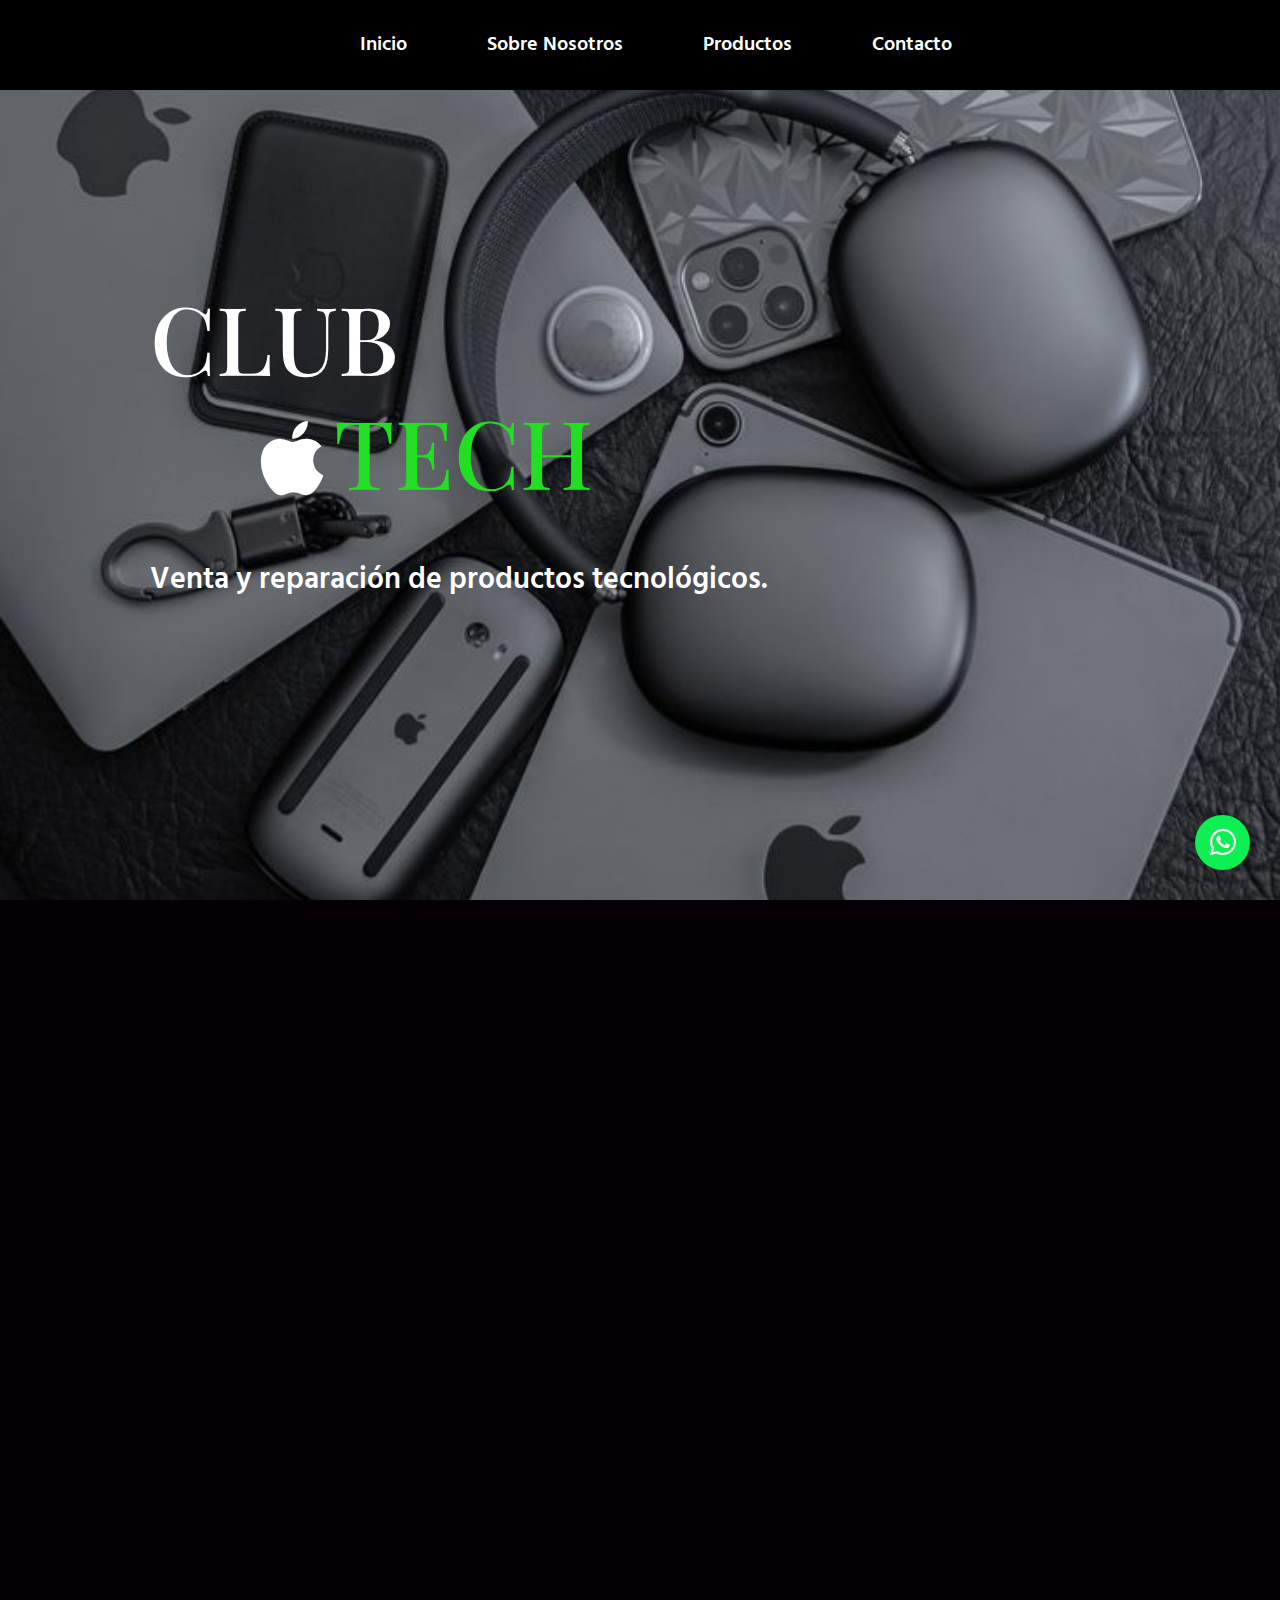
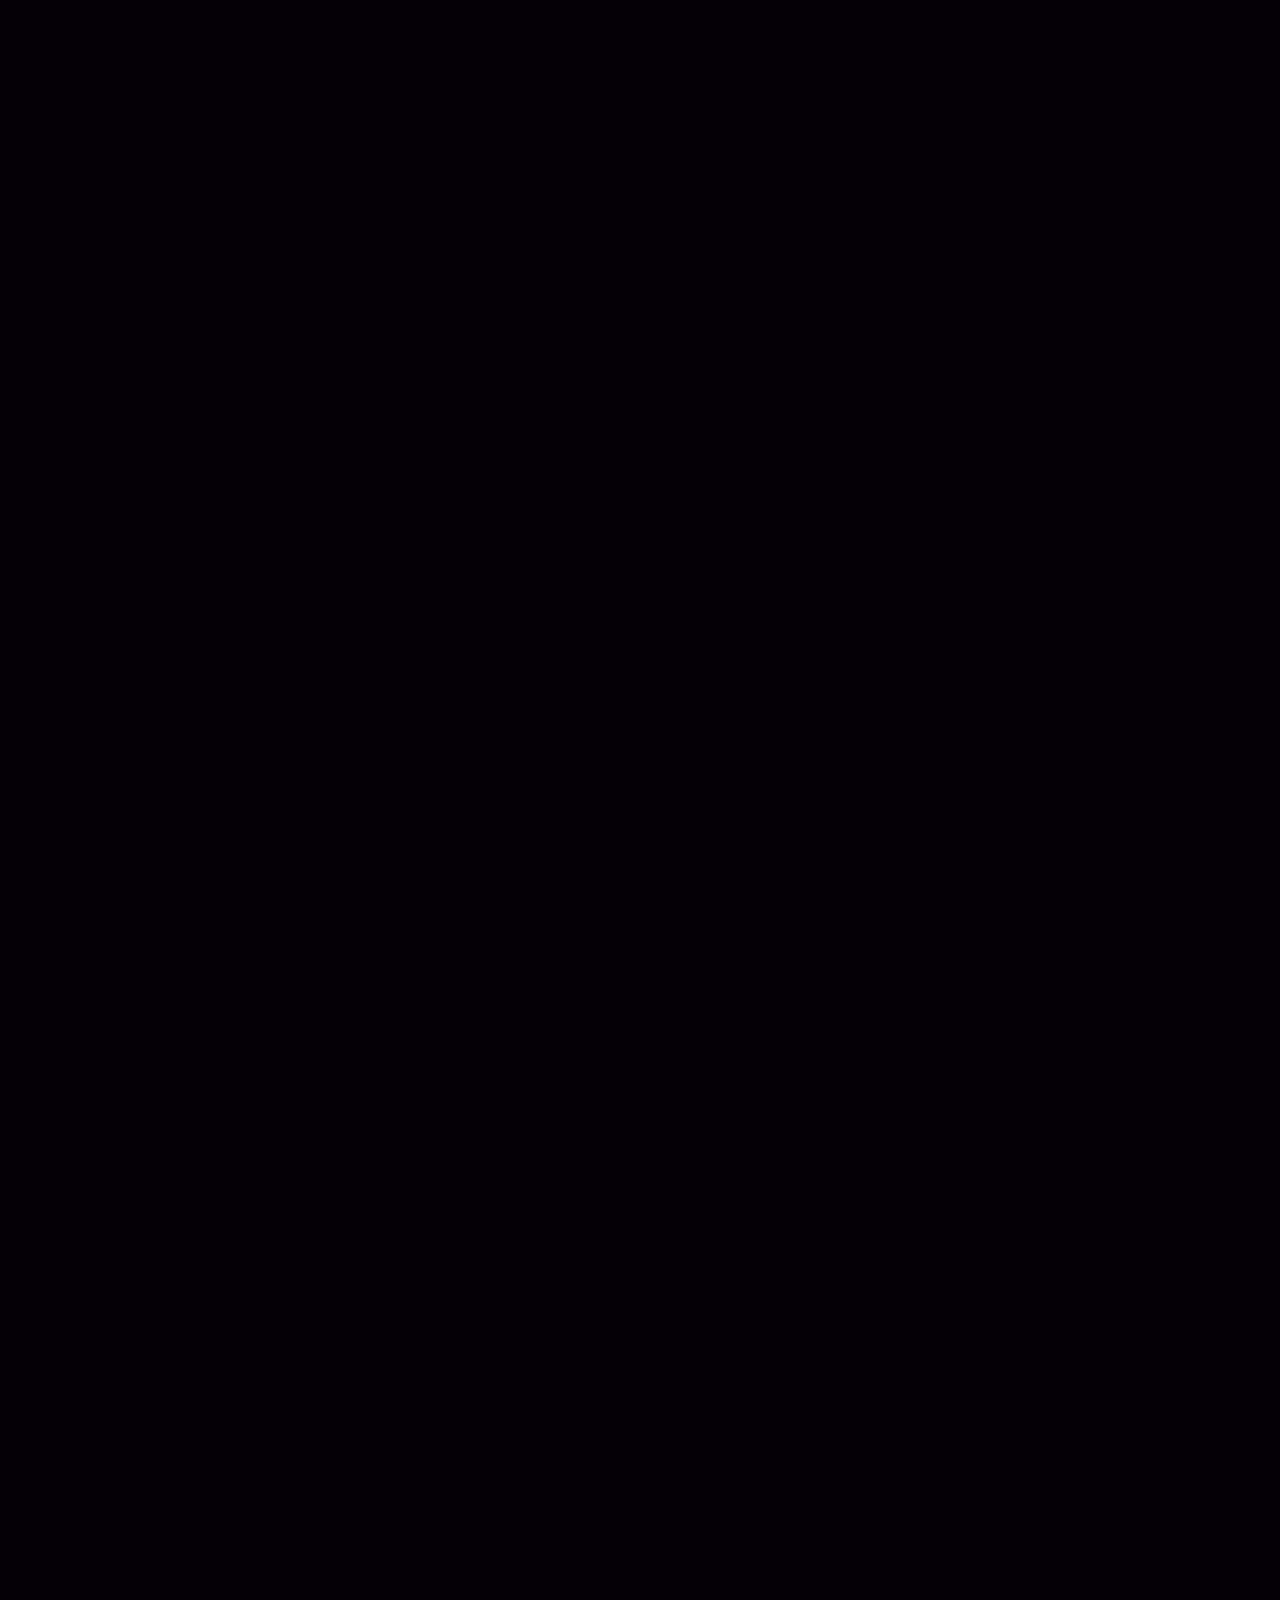
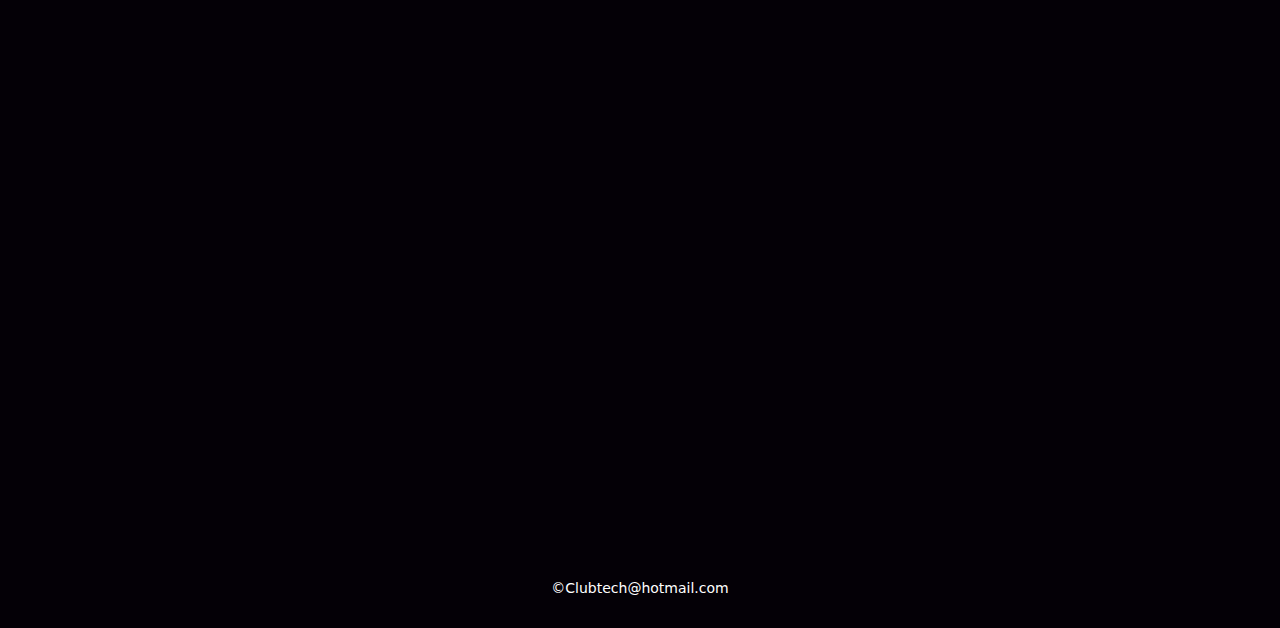
<file: index.html>
<!DOCTYPE html>
<html lang="en">
<head>
    <meta charset="UTF-8">
    <meta name="viewport" content="width=device-width, initial-scale=1.0">
    <title>Club Tech | Celulares | Computadoras</title>
    <link rel="stylesheet" href="css/index.css">
    <link rel="stylesheet" href="	https://cdn.jsdelivr.net/npm/bootstrap@5.3.3/dist/css/bootstrap.min.css">
    <link rel="stylesheet icon" href="image/logo.ico">
    <link rel="stylesheet" href="https://cdnjs.cloudflare.com/ajax/libs/font-awesome/6.5.2/css/all.min.css">
    <link href="https://unpkg.com/aos@2.3.1/dist/aos.css" rel="stylesheet">
</head>
<body>

    <!-- BOTON DE WP -->

    <a class="conteinerBoton" href="https://wa.me/3572448165?text=Hola, escriba su duda" target="_blank">
        <i class="fa-brands fa-whatsapp"></i>
    </a>

    <!-- #### HEADER #### -->

    <header class="header">
        <div class="contenedorHeader">
            <div class="contenedorInfoHeader">
                <nav class="navegacionHeader">
                    <ul>
                        <li><a href="index.html">Inicio</a></li>
                        <li><a href="#sobreNosotros">Sobre Nosotros</a></li>
                        <li><a href="html/productos.html">Productos</a></li>
                        <li><a href="#contacto">Contacto</a></li>
                    </ul>
                </nav>

                <div class="contenedorTitulo">
                    <h1>Club <br><i class="fa-brands fa-apple"></i><span>Tech</span></h1>
                    <p>Venta y reparación de productos tecnológicos.</p>
                </div>
            </div>
        </div>
    </header>

    <!-- SOBRE LA EMPRESA -->

    <section id="sobreNosotros" class="sobreNosotros">
        <div class="contenedorSobreNosotros" data-aos="fade-up">
            <div class="sobreNosotrosImg">
                <img src="image/sobreNosotros.jpg" alt="Foto del local">
            </div>
            <div class="sobreNosotrosInfo">
                <h2>Sobre Nosotros</h2>
                <p>Lorem ipsum dolor sit amet consectetur adipisicing elit. Nulla quis excepturi porro dolorem. Officiis vel perferendis a, totam doloribus.</p>
                <a href="https://docs.google.com/spreadsheets/d/1KVpj44dsgDIxUfOotU32lqISnxQHGgnVbQDOTfXUZUg/edit" target="_blank">Catálogo</a>
            </div>
        </div>
    </section>

    <!-- NUESTROS SERVIVIOS -->

    <section class="contenedorServicios">
        <div class="servicios" data-aos="zoom-in">
            <div class="serviciosTitulo">
                <h2>Nuestros Servicios</h2>
                <img src="image/nuestrosServicios.jpg" alt="Foto de un pack de iphone">
            </div>
            <div class="contenedorServiciosInfo">
                <div class="serviciosInfo" data-aos="fade-right"
                data-aos-offset="300"
                data-aos-easing="ease-in-sine">
                    <span>01</span>
                    <h3>Venta de celulares</h3>
                    <p>Vendemos distintas marcas de celulares como Iphone, Xiaomi, Samsung, entre otros.</p>
                </div>
                <div class="serviciosInfo" data-aos="fade-right"
                data-aos-offset="300"
                data-aos-easing="ease-in-sine">
                    <span>02</span>
                    <h3>Recibimos tu celualr usado</h3>
                    <p>Aceptamos tu celular usado como metodo de pago, dependiendo el modelo y como se encuentra varia el precios.</p>
                </div>
                <div class="serviciosInfo" data-aos="fade-right"
                data-aos-offset="300"
                data-aos-easing="ease-in-sine">
                    <span>03</span>
                    <h3>Reparación</h3>
                    <p>Reparamos todo tipo de productos tecnológicos.</p>
                </div>
            </div>
        </div>
    </section>

    <!-- POR QUE ELEGIRNOS -->

    <section class="contenedorElegirnos">
        <h2 data-aos="flip-right">¿Por qué elegirnos?</h2>
        <div class="elegirnos">
            <div class="elegirnosDisplay">
                <div class="elegirnosInfo" data-aos="flip-right">
                    <h3>Excelencia</h3>
                    <i class="fa-solid fa-check"></i>
                    <p>Tenemos un estándar para hacer nuestro trabajo, cuidando los detalles y eligiendo las mejores prácticas.</p>
                </div>
            
                <div class="elegirnosInfo" data-aos="flip-right">
                    <h3>Trabajo en equipo</h3>
                    <i class="fa-solid fa-user"></i>
                    <p>Generamos espacios donde compartir, intercambiar y enriquecer nuestras ideas.</p>
                </div>
            </div>
    
            <div class="elegirnosDisplay">
                <div class="elegirnosInfo" data-aos="flip-left">
                    <h3>Atención de calidad</h3>
                    <i class="fa-solid fa-star"></i>
                    <p>Escuchamos a la comunidad y orientamos nuestro trabajo pensando en las personas.</p>
                </div>
    
                <div class="elegirnosInfo" data-aos="flip-left">
                    <h3>Pasión</h3>
                    <i class="fa-solid fa-heart"></i>
                    <p>Amamos lo que hacemos. Nos motiva encontrar soluciones que hagan tu trabajo más simple y disfrutable.</p>
                </div>
            </div>
        </div>
    </section>

    <!-- CONTACTOS -->

    <section id="contacto" class="contenedor">
        <div class="boxInfo" data-aos="zoom-in">
            <h2>Contáctate con nostros</h2>
            <div class="contenedorData">
                <div class="data">
                    <p><i class="fa-solid fa-phone"></i>3572548014</p>
                    <p><i class="fa-solid fa-envelope"></i>clubtech@hotmail.com</p>
                    <p><i class="fa-solid fa-location-dot"></i>Sarmiento 1484 rio segundo</p>
                </div>
                <div class="links">
                    <a href=""><i class="fa-brands fa-facebook"></i></a>
                    <a href="https://www.instagram.com/clubtech.cba/" target="_blank"><i class="fa-brands fa-instagram"></i></a>
                    <a href=""><i class="fa-brands fa-twitter"></i></a>
                </div>
            </div>
            <form class="formulario" data-aos="flip-right">
                <div class="inputBox">
                    <input type="text" required placeholder="Nombre y apellido">
                    <i class="fa-solid fa-user"></i>
                </div>
                <div class="inputBox">
                    <input type="email" required placeholder="Correo electrónico">
                    <i class="fa-solid fa-envelope"></i>
                </div>
                <div class="inputBox">
                    <input type="text" required placeholder="Asunto">
                    <i class="fa-solid fa-pen-to-square"></i>
                </div>
                <div class="inputBox">
                    <textarea cols="30" rows="10" placeholder="Escribe tu mensaje"></textarea>
                </div>
                <button type="submit">Enviar mensaje</button>
            </form>
        </div>
    </section>

    <!-- FOOTER -->

    <footer>
        <div class="contenedorFooter">
            <p>©Clubtech@hotmail.com</p>
        </div>
    </footer>



    <script src="https://unpkg.com/aos@2.3.1/dist/aos.js"></script>
    <script>
        AOS.init();
    </script>
    <script src="https://cdn.jsdelivr.net/npm/bootstrap@5.3.3/dist/js/bootstrap.bundle.min.js"></script>
</body>
</html>
</file>
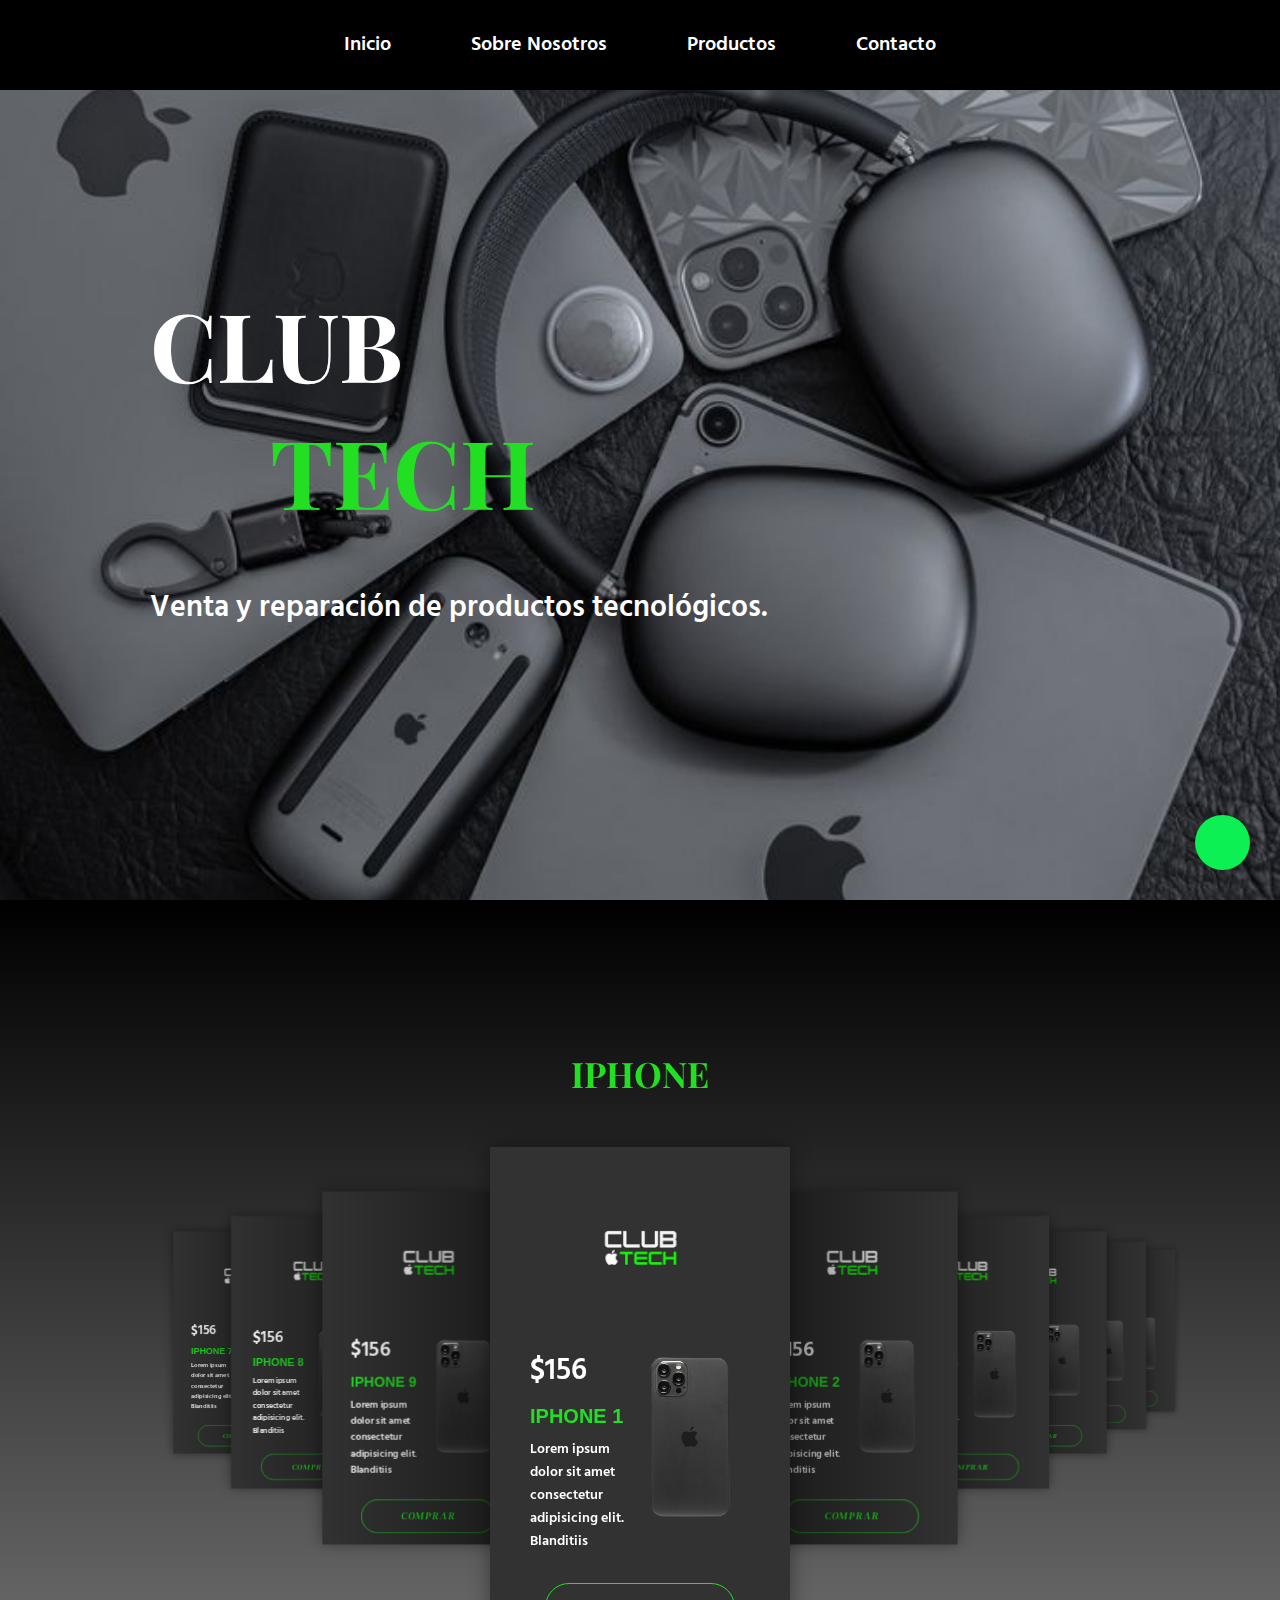
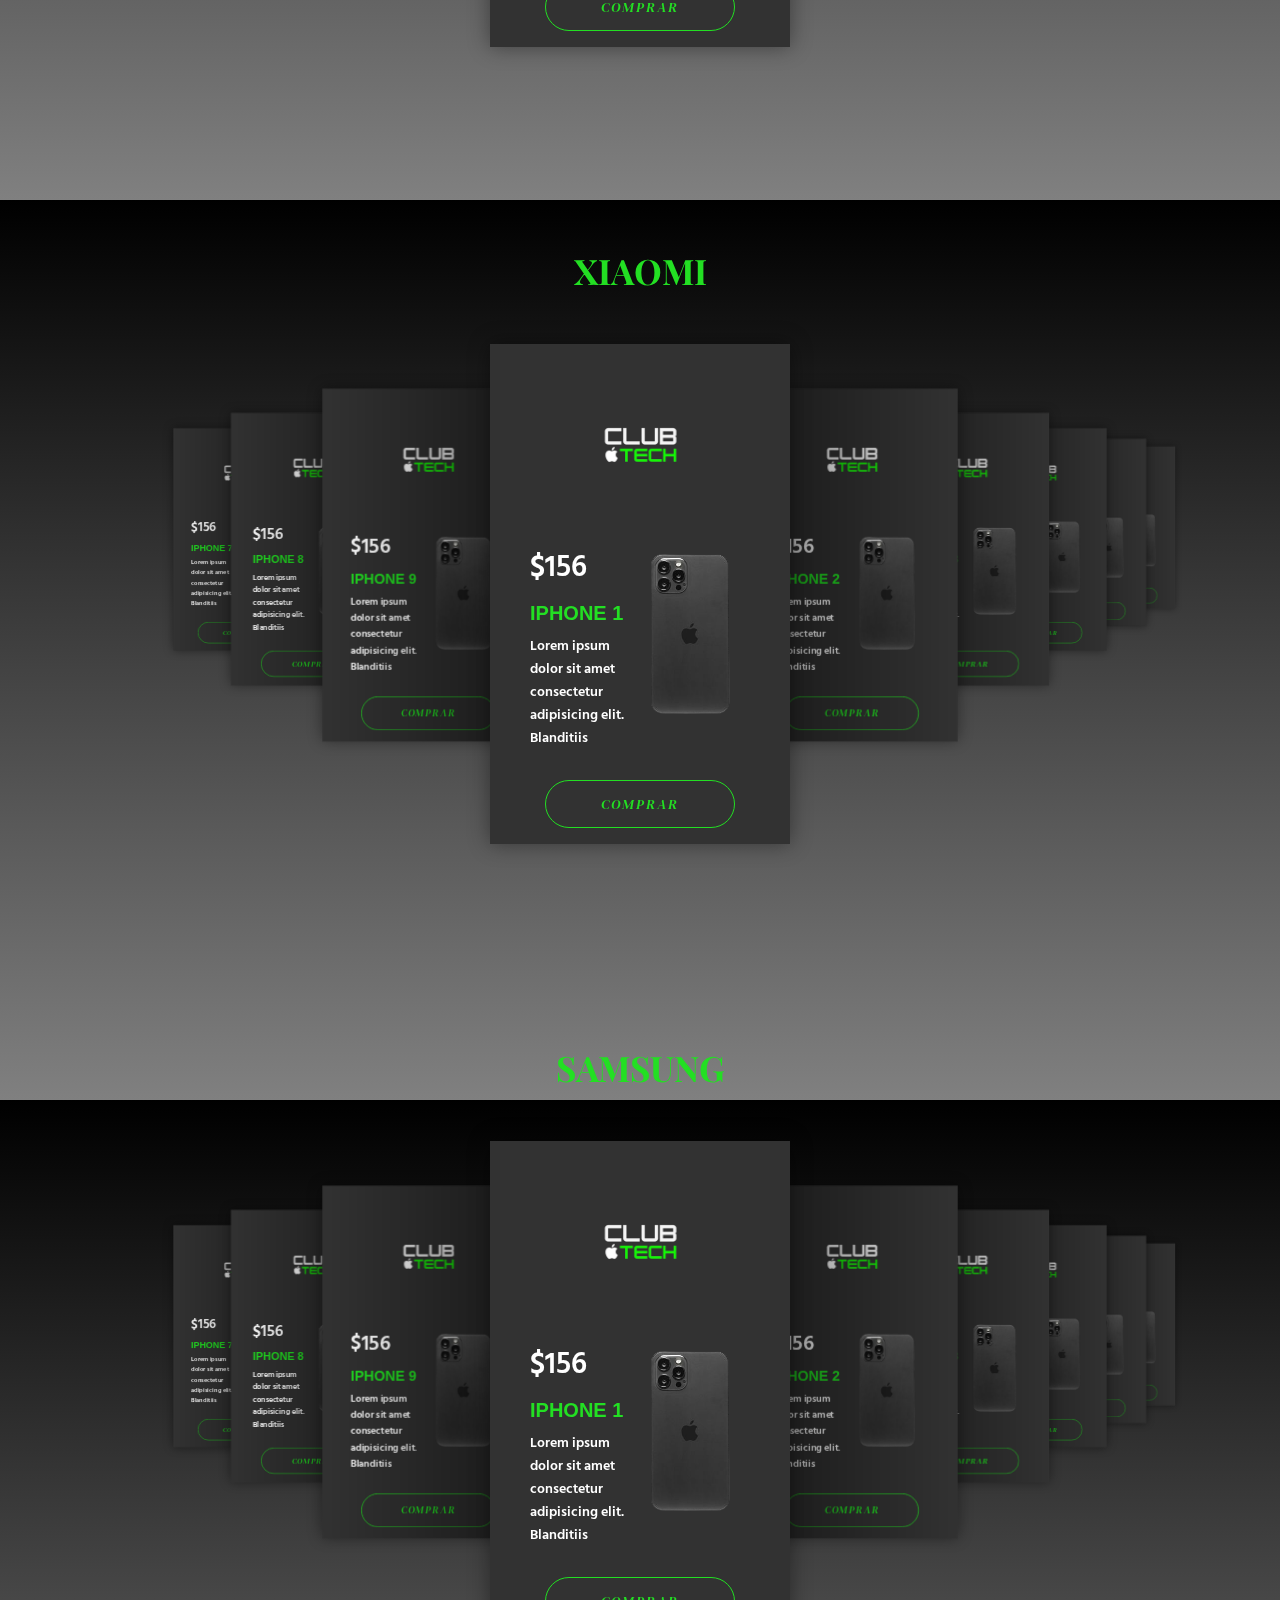
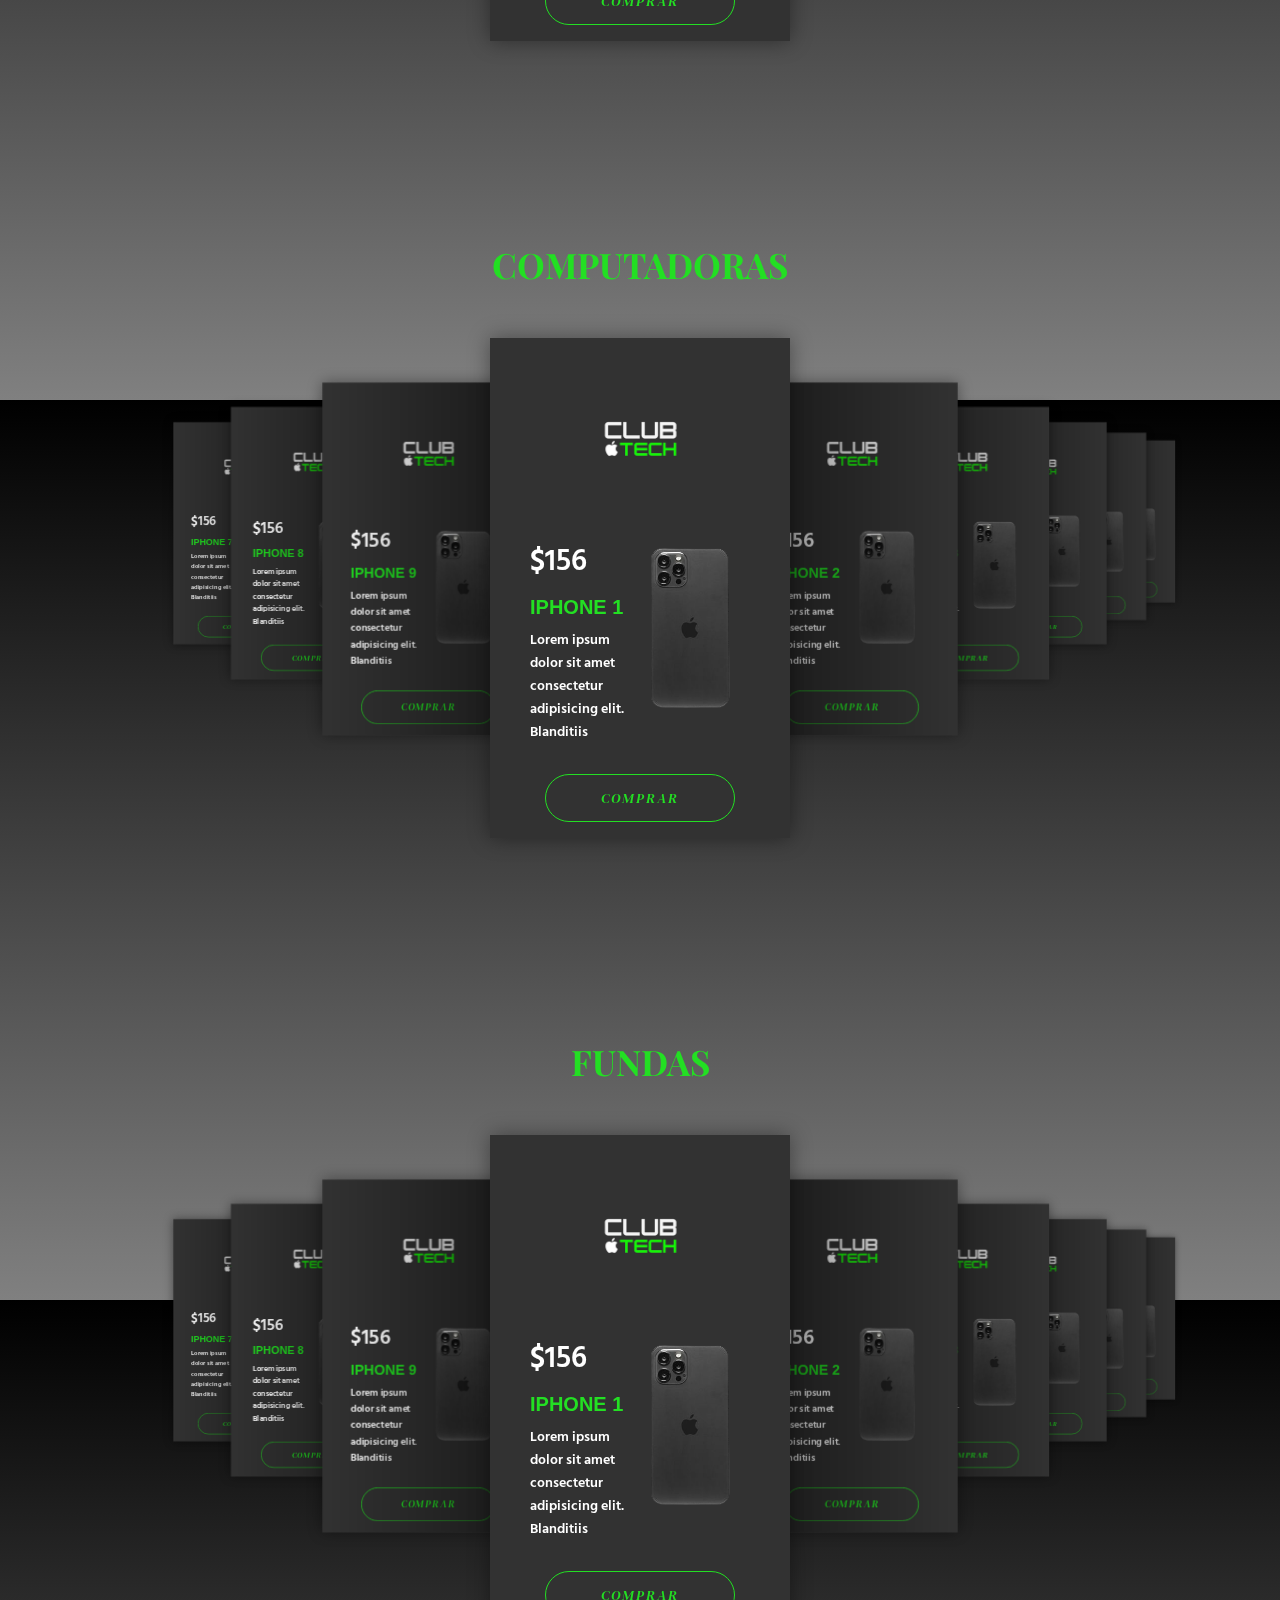
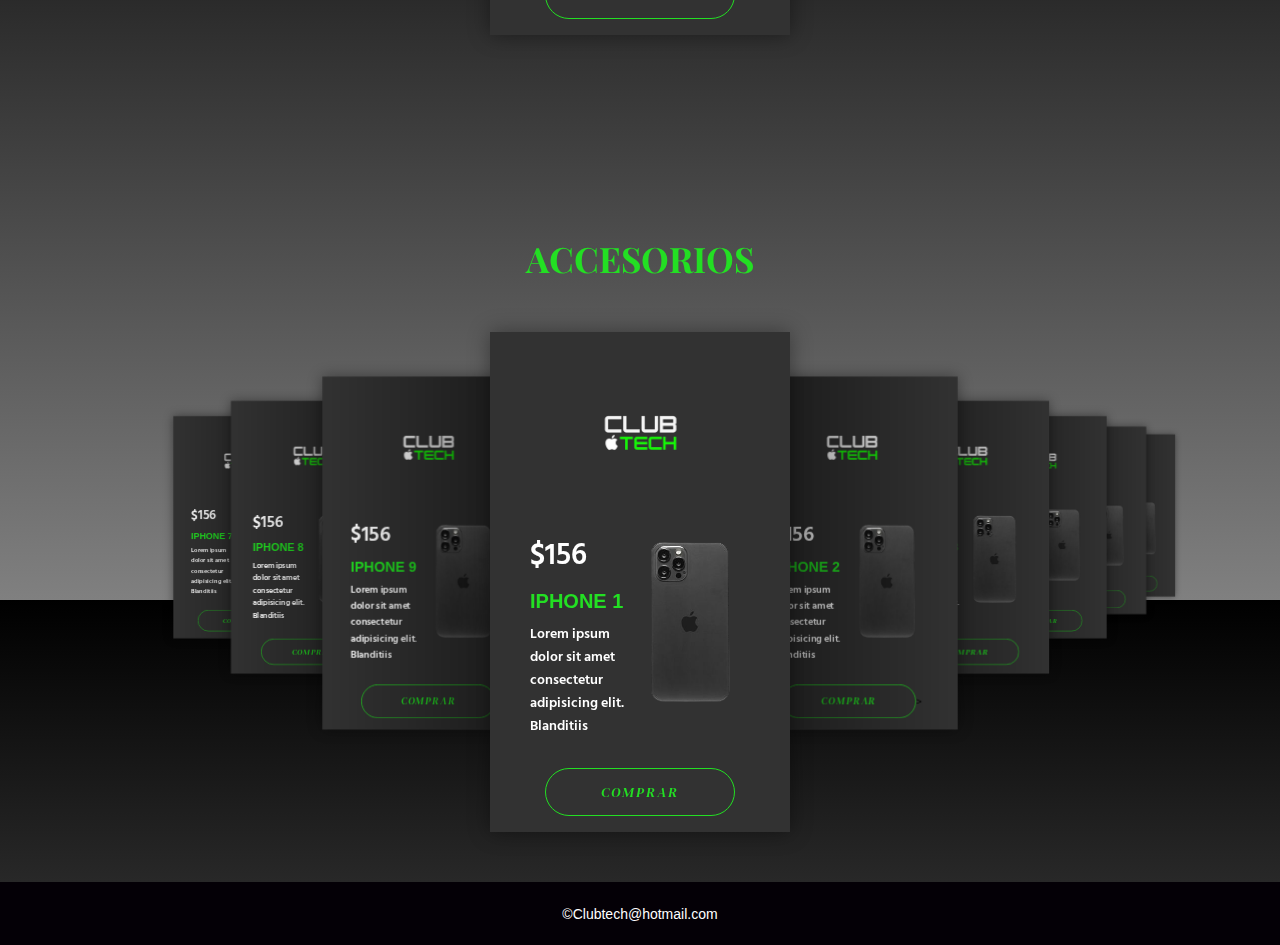
<file: html/productos.html>
<!DOCTYPE html>
<html lang="en">
<head>
    <meta charset="UTF-8">
    <meta name="viewport" content="width=device-width, initial-scale=1.0">
    <title>Productos</title>
    <!-- FONT AWESOME -->
    <link rel="stylesheet" href="https://cdnjs.cloudflare.com/ajax/libs/font-awesome/6.5.2/css/all.min.css" integrity="sha512-SnH5WK+bZxgPHs44uWIX+LLJAJ9/2PkPKZ5QiAj6Ta86w+fsb2TkcmfRyVX3pBnMFcV7oQPJkl9QevSCWr3W6A==" crossorigin="anonymous" referrerpolicy="no-referrer"/>
    <!-- SWIPER -->
    <link
    rel="stylesheet"
    href="https://cdn.jsdelivr.net/npm/swiper@11/swiper-bundle.min.css"
    />
    <link rel="stylesheet" href="../css/index.css">
    <link rel="stylesheet" href="../css/productos.css">
</head>
<body>

    <!-- BOTON DE WP -->

    <a class="conteinerBoton" href="https://wa.me/3572448165?text=Hola, escriba su duda" target="_blank">
        <i class="fa-brands fa-whatsapp"></i>
    </a>
    
    <!-- HEADER -->

    <header class="header">
        <div class="contenedorHeader">
            <div class="contenedorInfoHeader">
                <nav class="navegacionHeader">
                    <ul>
                        <li><a href="../index.html">Inicio</a></li>
                        <li><a href="../index.html #sobreNosotros">Sobre Nosotros</a></li>
                        <li><a href="productos.html">Productos</a></li>
                        <li><a href="../index.html #contacto">Contacto</a></li>
                    </ul>
                </nav>

                <div class="contenedorTitulo">
                    <h1>Club <br><i class="fa-brands fa-apple"></i><span>Tech</span></h1>
                    <p>Venta y reparación de productos tecnológicos.</p>
                </div>
            </div>
        </div>
    </header>


    <!-- PRODUCTOS IPHONE -->

    <div class="swiper mySwiper">
        <h2>Iphone</h2>
        <div class="swiper-wrapper">

            <div class="swiper-slide">
                <div class="icons">
                    <i class="fa-solid fa-circle-arrow-left"></i>
                    <img src="../image/logo.ico" alt="">
                    <i class="fa-regular fa-heart"></i>
                </div>
                <div class="product-content">
                    <div class="product-txt">
                        <span>$156</span>
                        <h3>Iphone 1</h3>
                        <p>Lorem ipsum dolor sit amet consectetur adipisicing elit. Blanditiis</p>
                    </div>
                    <div class="product-img">
                        <img src="../image/productos/iphone.png" alt="">
                    </div>
                </div>
                <a href="https://wa.me/3572448165?text=Hola, escriba su duda" target="_blank" class="btn-1">Comprar</a>
            </div>

            <div class="swiper-slide">
                <div class="icons">
                    <i class="fa-solid fa-circle-arrow-left"></i>
                    <img src="../image/logo.ico" alt="">
                    <i class="fa-regular fa-heart"></i>
                </div>
                <div class="product-content">
                    <div class="product-txt">
                        <span>$156</span>
                        <h3>Iphone 2</h3>
                        <p>Lorem ipsum dolor sit amet consectetur adipisicing elit. Blanditiis</p>
                    </div>
                    <div class="product-img">
                        <img src="../image/productos/iphone.png" alt="">
                    </div>
                </div>
                <a href="https://wa.me/3572448165?text=Hola, escriba su duda" target="_blank" class="btn-1">Comprar</a>
            </div>

            <div class="swiper-slide">
                <div class="icons">
                    <i class="fa-solid fa-circle-arrow-left"></i>
                    <img src="../image/logo.ico" alt="">
                    <i class="fa-regular fa-heart"></i>
                </div>
                <div class="product-content">
                    <div class="product-txt">
                        <span>$156</span>
                        <h3>Iphone 3</h3>
                        <p>Lorem ipsum dolor sit amet consectetur adipisicing elit. Blanditiis</p>
                    </div>
                    <div class="product-img">
                        <img src="../image/productos/iphone.png" alt="">
                    </div>
                </div>
                <a href="https://wa.me/3572448165?text=Hola, escriba su duda" target="_blank" class="btn-1">Comprar</a>
            </div>

            <div class="swiper-slide">
                <div class="icons">
                    <i class="fa-solid fa-circle-arrow-left"></i>
                    <img src="../image/logo.ico" alt="">
                    <i class="fa-regular fa-heart"></i>
                </div>
                <div class="product-content">
                    <div class="product-txt">
                        <span>$156</span>
                        <h3>Iphone 4</h3>
                        <p>Lorem ipsum dolor sit amet consectetur adipisicing elit. Blanditiis</p>
                    </div>
                    <div class="product-img">
                        <img src="../image/productos/iphone.png" alt="">
                    </div>
                </div>
                <a href="https://wa.me/3572448165?text=Hola, escriba su duda" target="_blank" class="btn-1">Comprar</a>
            </div>

            <div class="swiper-slide">
                <div class="icons">
                    <i class="fa-solid fa-circle-arrow-left"></i>
                    <img src="../image/logo.ico" alt="">
                    <i class="fa-regular fa-heart"></i>
                </div>
                <div class="product-content">
                    <div class="product-txt">
                        <span>$156</span>
                        <h3>Iphone 5</h3>
                        <p>Lorem ipsum dolor sit amet consectetur adipisicing elit. Blanditiis</p>
                    </div>
                    <div class="product-img">
                        <img src="../image/productos/iphone.png" alt="">
                    </div>
                </div>
                <a href="https://wa.me/3572448165?text=Hola, escriba su duda" target="_blank" class="btn-1">Comprar</a>
            </div>

            <div class="swiper-slide">
                <div class="icons">
                    <i class="fa-solid fa-circle-arrow-left"></i>
                    <img src="../image/logo.ico" alt="">
                    <i class="fa-regular fa-heart"></i>
                </div>
                <div class="product-content">
                    <div class="product-txt">
                        <span>$156</span>
                        <h3>Iphone 6</h3>
                        <p>Lorem ipsum dolor sit amet consectetur adipisicing elit. Blanditiis</p>
                    </div>
                    <div class="product-img">
                        <img src="../image/productos/iphone.png" alt="">
                    </div>
                </div>
                <a href="https://wa.me/3572448165?text=Hola, escriba su duda" target="_blank" class="btn-1">Comprar</a>
            </div>

            <div class="swiper-slide">
                <div class="icons">
                    <i class="fa-solid fa-circle-arrow-left"></i>
                    <img src="../image/logo.ico" alt="">
                    <i class="fa-regular fa-heart"></i>
                </div>
                <div class="product-content">
                    <div class="product-txt">
                        <span>$156</span>
                        <h3>Iphone 7</h3>
                        <p>Lorem ipsum dolor sit amet consectetur adipisicing elit. Blanditiis</p>
                    </div>
                    <div class="product-img">
                        <img src="../image/productos/iphone.png" alt="">
                    </div>
                </div>
                <a href="https://wa.me/3572448165?text=Hola, escriba su duda" target="_blank" class="btn-1">Comprar</a>
            </div>

            <div class="swiper-slide">
                <div class="icons">
                    <i class="fa-solid fa-circle-arrow-left"></i>
                    <img src="../image/logo.ico" alt="">
                    <i class="fa-regular fa-heart"></i>
                </div>
                <div class="product-content">
                    <div class="product-txt">
                        <span>$156</span>
                        <h3>Iphone 8</h3>
                        <p>Lorem ipsum dolor sit amet consectetur adipisicing elit. Blanditiis</p>
                    </div>
                    <div class="product-img">
                        <img src="../image/productos/iphone.png" alt="">
                    </div>
                </div>
                <a href="https://wa.me/3572448165?text=Hola, escriba su duda" target="_blank" class="btn-1">Comprar</a>
            </div>

            <div class="swiper-slide">
                <div class="icons">
                    <i class="fa-solid fa-circle-arrow-left"></i>
                    <img src="../image/logo.ico" alt="">
                    <i class="fa-regular fa-heart"></i>
                </div>
                <div class="product-content">
                    <div class="product-txt">
                        <span>$156</span>
                        <h3>Iphone 9</h3>
                        <p>Lorem ipsum dolor sit amet consectetur adipisicing elit. Blanditiis</p>
                    </div>
                    <div class="product-img">
                        <img src="../image/productos/iphone.png" alt="">
                    </div>
                </div>
                <a href="https://wa.me/3572448165?text=Hola, escriba su duda" target="_blank" class="btn-1">Comprar</a>
            </div>
        </div>
    </div>

    <!-- PRODUCTOS COMPUTADORAS -->

    <div class="swiper mySwiper">
        <h2>Xiaomi</h2>
        <div class="swiper-wrapper">

            <div class="swiper-slide">
                <div class="icons">
                    <i class="fa-solid fa-circle-arrow-left"></i>
                    <img src="../image/logo.ico" alt="">
                    <i class="fa-regular fa-heart"></i>
                </div>
                <div class="product-content">
                    <div class="product-txt">
                        <span>$156</span>
                        <h3>Iphone 1</h3>
                        <p>Lorem ipsum dolor sit amet consectetur adipisicing elit. Blanditiis</p>
                    </div>
                    <div class="product-img">
                        <img src="../image/productos/iphone.png" alt="">
                    </div>
                </div>
                <a href="https://wa.me/3572448165?text=Hola, escriba su duda" target="_blank" class="btn-1">Comprar</a>
            </div>

            <div class="swiper-slide">
                <div class="icons">
                    <i class="fa-solid fa-circle-arrow-left"></i>
                    <img src="../image/logo.ico" alt="">
                    <i class="fa-regular fa-heart"></i>
                </div>
                <div class="product-content">
                    <div class="product-txt">
                        <span>$156</span>
                        <h3>Iphone 2</h3>
                        <p>Lorem ipsum dolor sit amet consectetur adipisicing elit. Blanditiis</p>
                    </div>
                    <div class="product-img">
                        <img src="../image/productos/iphone.png" alt="">
                    </div>
                </div>
                <a href="https://wa.me/3572448165?text=Hola, escriba su duda" target="_blank" class="btn-1">Comprar</a>
            </div>

            <div class="swiper-slide">
                <div class="icons">
                    <i class="fa-solid fa-circle-arrow-left"></i>
                    <img src="../image/logo.ico" alt="">
                    <i class="fa-regular fa-heart"></i>
                </div>
                <div class="product-content">
                    <div class="product-txt">
                        <span>$156</span>
                        <h3>Iphone 3</h3>
                        <p>Lorem ipsum dolor sit amet consectetur adipisicing elit. Blanditiis</p>
                    </div>
                    <div class="product-img">
                        <img src="../image/productos/iphone.png" alt="">
                    </div>
                </div>
                <a href="https://wa.me/3572448165?text=Hola, escriba su duda" target="_blank" class="btn-1">Comprar</a>
            </div>

            <div class="swiper-slide">
                <div class="icons">
                    <i class="fa-solid fa-circle-arrow-left"></i>
                    <img src="../image/logo.ico" alt="">
                    <i class="fa-regular fa-heart"></i>
                </div>
                <div class="product-content">
                    <div class="product-txt">
                        <span>$156</span>
                        <h3>Iphone 4</h3>
                        <p>Lorem ipsum dolor sit amet consectetur adipisicing elit. Blanditiis</p>
                    </div>
                    <div class="product-img">
                        <img src="../image/productos/iphone.png" alt="">
                    </div>
                </div>
                <a href="https://wa.me/3572448165?text=Hola, escriba su duda" target="_blank" class="btn-1">Comprar</a>
            </div>

            <div class="swiper-slide">
                <div class="icons">
                    <i class="fa-solid fa-circle-arrow-left"></i>
                    <img src="../image/logo.ico" alt="">
                    <i class="fa-regular fa-heart"></i>
                </div>
                <div class="product-content">
                    <div class="product-txt">
                        <span>$156</span>
                        <h3>Iphone 5</h3>
                        <p>Lorem ipsum dolor sit amet consectetur adipisicing elit. Blanditiis</p>
                    </div>
                    <div class="product-img">
                        <img src="../image/productos/iphone.png" alt="">
                    </div>
                </div>
                <a href="https://wa.me/3572448165?text=Hola, escriba su duda" target="_blank" class="btn-1">Comprar</a>
            </div>

            <div class="swiper-slide">
                <div class="icons">
                    <i class="fa-solid fa-circle-arrow-left"></i>
                    <img src="../image/logo.ico" alt="">
                    <i class="fa-regular fa-heart"></i>
                </div>
                <div class="product-content">
                    <div class="product-txt">
                        <span>$156</span>
                        <h3>Iphone 6</h3>
                        <p>Lorem ipsum dolor sit amet consectetur adipisicing elit. Blanditiis</p>
                    </div>
                    <div class="product-img">
                        <img src="../image/productos/iphone.png" alt="">
                    </div>
                </div>
                <a href="https://wa.me/3572448165?text=Hola, escriba su duda" target="_blank" class="btn-1">Comprar</a>
            </div>

            <div class="swiper-slide">
                <div class="icons">
                    <i class="fa-solid fa-circle-arrow-left"></i>
                    <img src="../image/logo.ico" alt="">
                    <i class="fa-regular fa-heart"></i>
                </div>
                <div class="product-content">
                    <div class="product-txt">
                        <span>$156</span>
                        <h3>Iphone 7</h3>
                        <p>Lorem ipsum dolor sit amet consectetur adipisicing elit. Blanditiis</p>
                    </div>
                    <div class="product-img">
                        <img src="../image/productos/iphone.png" alt="">
                    </div>
                </div>
                <a href="https://wa.me/3572448165?text=Hola, escriba su duda" target="_blank" class="btn-1">Comprar</a>
            </div>

            <div class="swiper-slide">
                <div class="icons">
                    <i class="fa-solid fa-circle-arrow-left"></i>
                    <img src="../image/logo.ico" alt="">
                    <i class="fa-regular fa-heart"></i>
                </div>
                <div class="product-content">
                    <div class="product-txt">
                        <span>$156</span>
                        <h3>Iphone 8</h3>
                        <p>Lorem ipsum dolor sit amet consectetur adipisicing elit. Blanditiis</p>
                    </div>
                    <div class="product-img">
                        <img src="../image/productos/iphone.png" alt="">
                    </div>
                </div>
                <a href="https://wa.me/3572448165?text=Hola, escriba su duda" target="_blank" class="btn-1">Comprar</a>
            </div>

            <div class="swiper-slide">
                <div class="icons">
                    <i class="fa-solid fa-circle-arrow-left"></i>
                    <img src="../image/logo.ico" alt="">
                    <i class="fa-regular fa-heart"></i>
                </div>
                <div class="product-content">
                    <div class="product-txt">
                        <span>$156</span>
                        <h3>Iphone 9</h3>
                        <p>Lorem ipsum dolor sit amet consectetur adipisicing elit. Blanditiis</p>
                    </div>
                    <div class="product-img">
                        <img src="../image/productos/iphone.png" alt="">
                    </div>
                </div>
                <a href="https://wa.me/3572448165?text=Hola, escriba su duda" target="_blank" class="btn-1">Comprar</a>
            </div>
        </div>
    </div>

    <!-- PRODUCTO SAMSUNG -->

    <div class="swiper mySwiper">
        <h2>Samsung</h2>
        <div class="swiper-wrapper">

            <div class="swiper-slide">
                <div class="icons">
                    <i class="fa-solid fa-circle-arrow-left"></i>
                    <img src="../image/logo.ico" alt="">
                    <i class="fa-regular fa-heart"></i>
                </div>
                <div class="product-content">
                    <div class="product-txt">
                        <span>$156</span>
                        <h3>Iphone 1</h3>
                        <p>Lorem ipsum dolor sit amet consectetur adipisicing elit. Blanditiis</p>
                    </div>
                    <div class="product-img">
                        <img src="../image/productos/iphone.png" alt="">
                    </div>
                </div>
                <a href="https://wa.me/3572448165?text=Hola, escriba su duda" target="_blank" class="btn-1">Comprar</a>
            </div>

            <div class="swiper-slide">
                <div class="icons">
                    <i class="fa-solid fa-circle-arrow-left"></i>
                    <img src="../image/logo.ico" alt="">
                    <i class="fa-regular fa-heart"></i>
                </div>
                <div class="product-content">
                    <div class="product-txt">
                        <span>$156</span>
                        <h3>Iphone 2</h3>
                        <p>Lorem ipsum dolor sit amet consectetur adipisicing elit. Blanditiis</p>
                    </div>
                    <div class="product-img">
                        <img src="../image/productos/iphone.png" alt="">
                    </div>
                </div>
                <a href="https://wa.me/3572448165?text=Hola, escriba su duda" target="_blank" class="btn-1">Comprar</a>
            </div>

            <div class="swiper-slide">
                <div class="icons">
                    <i class="fa-solid fa-circle-arrow-left"></i>
                    <img src="../image/logo.ico" alt="">
                    <i class="fa-regular fa-heart"></i>
                </div>
                <div class="product-content">
                    <div class="product-txt">
                        <span>$156</span>
                        <h3>Iphone 3</h3>
                        <p>Lorem ipsum dolor sit amet consectetur adipisicing elit. Blanditiis</p>
                    </div>
                    <div class="product-img">
                        <img src="../image/productos/iphone.png" alt="">
                    </div>
                </div>
                <a href="https://wa.me/3572448165?text=Hola, escriba su duda" target="_blank" class="btn-1">Comprar</a>
            </div>

            <div class="swiper-slide">
                <div class="icons">
                    <i class="fa-solid fa-circle-arrow-left"></i>
                    <img src="../image/logo.ico" alt="">
                    <i class="fa-regular fa-heart"></i>
                </div>
                <div class="product-content">
                    <div class="product-txt">
                        <span>$156</span>
                        <h3>Iphone 4</h3>
                        <p>Lorem ipsum dolor sit amet consectetur adipisicing elit. Blanditiis</p>
                    </div>
                    <div class="product-img">
                        <img src="../image/productos/iphone.png" alt="">
                    </div>
                </div>
                <a href="https://wa.me/3572448165?text=Hola, escriba su duda" target="_blank" class="btn-1">Comprar</a>
            </div>

            <div class="swiper-slide">
                <div class="icons">
                    <i class="fa-solid fa-circle-arrow-left"></i>
                    <img src="../image/logo.ico" alt="">
                    <i class="fa-regular fa-heart"></i>
                </div>
                <div class="product-content">
                    <div class="product-txt">
                        <span>$156</span>
                        <h3>Iphone 5</h3>
                        <p>Lorem ipsum dolor sit amet consectetur adipisicing elit. Blanditiis</p>
                    </div>
                    <div class="product-img">
                        <img src="../image/productos/iphone.png" alt="">
                    </div>
                </div>
                <a href="https://wa.me/3572448165?text=Hola, escriba su duda" target="_blank" class="btn-1">Comprar</a>
            </div>

            <div class="swiper-slide">
                <div class="icons">
                    <i class="fa-solid fa-circle-arrow-left"></i>
                    <img src="../image/logo.ico" alt="">
                    <i class="fa-regular fa-heart"></i>
                </div>
                <div class="product-content">
                    <div class="product-txt">
                        <span>$156</span>
                        <h3>Iphone 6</h3>
                        <p>Lorem ipsum dolor sit amet consectetur adipisicing elit. Blanditiis</p>
                    </div>
                    <div class="product-img">
                        <img src="../image/productos/iphone.png" alt="">
                    </div>
                </div>
                <a href="https://wa.me/3572448165?text=Hola, escriba su duda" target="_blank" class="btn-1">Comprar</a>
            </div>

            <div class="swiper-slide">
                <div class="icons">
                    <i class="fa-solid fa-circle-arrow-left"></i>
                    <img src="../image/logo.ico" alt="">
                    <i class="fa-regular fa-heart"></i>
                </div>
                <div class="product-content">
                    <div class="product-txt">
                        <span>$156</span>
                        <h3>Iphone 7</h3>
                        <p>Lorem ipsum dolor sit amet consectetur adipisicing elit. Blanditiis</p>
                    </div>
                    <div class="product-img">
                        <img src="../image/productos/iphone.png" alt="">
                    </div>
                </div>
                <a href="https://wa.me/3572448165?text=Hola, escriba su duda" target="_blank" class="btn-1">Comprar</a>
            </div>

            <div class="swiper-slide">
                <div class="icons">
                    <i class="fa-solid fa-circle-arrow-left"></i>
                    <img src="../image/logo.ico" alt="">
                    <i class="fa-regular fa-heart"></i>
                </div>
                <div class="product-content">
                    <div class="product-txt">
                        <span>$156</span>
                        <h3>Iphone 8</h3>
                        <p>Lorem ipsum dolor sit amet consectetur adipisicing elit. Blanditiis</p>
                    </div>
                    <div class="product-img">
                        <img src="../image/productos/iphone.png" alt="">
                    </div>
                </div>
                <a href="https://wa.me/3572448165?text=Hola, escriba su duda" target="_blank" class="btn-1">Comprar</a>
            </div>

            <div class="swiper-slide">
                <div class="icons">
                    <i class="fa-solid fa-circle-arrow-left"></i>
                    <img src="../image/logo.ico" alt="">
                    <i class="fa-regular fa-heart"></i>
                </div>
                <div class="product-content">
                    <div class="product-txt">
                        <span>$156</span>
                        <h3>Iphone 9</h3>
                        <p>Lorem ipsum dolor sit amet consectetur adipisicing elit. Blanditiis</p>
                    </div>
                    <div class="product-img">
                        <img src="../image/productos/iphone.png" alt="">
                    </div>
                </div>
                <a href="https://wa.me/3572448165?text=Hola, escriba su duda" target="_blank" class="btn-1">Comprar</a>
            </div>
        </div>
    </div>

    <!-- PRODUCTO COMPUTADORAS -->

    <div class="swiper mySwiper">
        <h2>Computadoras</h2>
        <div class="swiper-wrapper">

            <div class="swiper-slide">
                <div class="icons">
                    <i class="fa-solid fa-circle-arrow-left"></i>
                    <img src="../image/logo.ico" alt="">
                    <i class="fa-regular fa-heart"></i>
                </div>
                <div class="product-content">
                    <div class="product-txt">
                        <span>$156</span>
                        <h3>Iphone 1</h3>
                        <p>Lorem ipsum dolor sit amet consectetur adipisicing elit. Blanditiis</p>
                    </div>
                    <div class="product-img">
                        <img src="../image/productos/iphone.png" alt="">
                    </div>
                </div>
                <a href="https://wa.me/3572448165?text=Hola, escriba su duda" target="_blank" class="btn-1">Comprar</a>
            </div>

            <div class="swiper-slide">
                <div class="icons">
                    <i class="fa-solid fa-circle-arrow-left"></i>
                    <img src="../image/logo.ico" alt="">
                    <i class="fa-regular fa-heart"></i>
                </div>
                <div class="product-content">
                    <div class="product-txt">
                        <span>$156</span>
                        <h3>Iphone 2</h3>
                        <p>Lorem ipsum dolor sit amet consectetur adipisicing elit. Blanditiis</p>
                    </div>
                    <div class="product-img">
                        <img src="../image/productos/iphone.png" alt="">
                    </div>
                </div>
                <a href="https://wa.me/3572448165?text=Hola, escriba su duda" target="_blank" class="btn-1">Comprar</a>
            </div>

            <div class="swiper-slide">
                <div class="icons">
                    <i class="fa-solid fa-circle-arrow-left"></i>
                    <img src="../image/logo.ico" alt="">
                    <i class="fa-regular fa-heart"></i>
                </div>
                <div class="product-content">
                    <div class="product-txt">
                        <span>$156</span>
                        <h3>Iphone 3</h3>
                        <p>Lorem ipsum dolor sit amet consectetur adipisicing elit. Blanditiis</p>
                    </div>
                    <div class="product-img">
                        <img src="../image/productos/iphone.png" alt="">
                    </div>
                </div>
                <a href="https://wa.me/3572448165?text=Hola, escriba su duda" target="_blank" class="btn-1">Comprar</a>
            </div>

            <div class="swiper-slide">
                <div class="icons">
                    <i class="fa-solid fa-circle-arrow-left"></i>
                    <img src="../image/logo.ico" alt="">
                    <i class="fa-regular fa-heart"></i>
                </div>
                <div class="product-content">
                    <div class="product-txt">
                        <span>$156</span>
                        <h3>Iphone 4</h3>
                        <p>Lorem ipsum dolor sit amet consectetur adipisicing elit. Blanditiis</p>
                    </div>
                    <div class="product-img">
                        <img src="../image/productos/iphone.png" alt="">
                    </div>
                </div>
                <a href="https://wa.me/3572448165?text=Hola, escriba su duda" target="_blank" class="btn-1">Comprar</a>
            </div>

            <div class="swiper-slide">
                <div class="icons">
                    <i class="fa-solid fa-circle-arrow-left"></i>
                    <img src="../image/logo.ico" alt="">
                    <i class="fa-regular fa-heart"></i>
                </div>
                <div class="product-content">
                    <div class="product-txt">
                        <span>$156</span>
                        <h3>Iphone 5</h3>
                        <p>Lorem ipsum dolor sit amet consectetur adipisicing elit. Blanditiis</p>
                    </div>
                    <div class="product-img">
                        <img src="../image/productos/iphone.png" alt="">
                    </div>
                </div>
                <a href="https://wa.me/3572448165?text=Hola, escriba su duda" target="_blank" class="btn-1">Comprar</a>
            </div>

            <div class="swiper-slide">
                <div class="icons">
                    <i class="fa-solid fa-circle-arrow-left"></i>
                    <img src="../image/logo.ico" alt="">
                    <i class="fa-regular fa-heart"></i>
                </div>
                <div class="product-content">
                    <div class="product-txt">
                        <span>$156</span>
                        <h3>Iphone 6</h3>
                        <p>Lorem ipsum dolor sit amet consectetur adipisicing elit. Blanditiis</p>
                    </div>
                    <div class="product-img">
                        <img src="../image/productos/iphone.png" alt="">
                    </div>
                </div>
                <a href="https://wa.me/3572448165?text=Hola, escriba su duda" target="_blank" class="btn-1">Comprar</a>
            </div>

            <div class="swiper-slide">
                <div class="icons">
                    <i class="fa-solid fa-circle-arrow-left"></i>
                    <img src="../image/logo.ico" alt="">
                    <i class="fa-regular fa-heart"></i>
                </div>
                <div class="product-content">
                    <div class="product-txt">
                        <span>$156</span>
                        <h3>Iphone 7</h3>
                        <p>Lorem ipsum dolor sit amet consectetur adipisicing elit. Blanditiis</p>
                    </div>
                    <div class="product-img">
                        <img src="../image/productos/iphone.png" alt="">
                    </div>
                </div>
                <a href="https://wa.me/3572448165?text=Hola, escriba su duda" target="_blank" class="btn-1">Comprar</a>
            </div>

            <div class="swiper-slide">
                <div class="icons">
                    <i class="fa-solid fa-circle-arrow-left"></i>
                    <img src="../image/logo.ico" alt="">
                    <i class="fa-regular fa-heart"></i>
                </div>
                <div class="product-content">
                    <div class="product-txt">
                        <span>$156</span>
                        <h3>Iphone 8</h3>
                        <p>Lorem ipsum dolor sit amet consectetur adipisicing elit. Blanditiis</p>
                    </div>
                    <div class="product-img">
                        <img src="../image/productos/iphone.png" alt="">
                    </div>
                </div>
                <a href="https://wa.me/3572448165?text=Hola, escriba su duda" target="_blank" class="btn-1">Comprar</a>
            </div>

            <div class="swiper-slide">
                <div class="icons">
                    <i class="fa-solid fa-circle-arrow-left"></i>
                    <img src="../image/logo.ico" alt="">
                    <i class="fa-regular fa-heart"></i>
                </div>
                <div class="product-content">
                    <div class="product-txt">
                        <span>$156</span>
                        <h3>Iphone 9</h3>
                        <p>Lorem ipsum dolor sit amet consectetur adipisicing elit. Blanditiis</p>
                    </div>
                    <div class="product-img">
                        <img src="../image/productos/iphone.png" alt="">
                    </div>
                </div>
                <a href="https://wa.me/3572448165?text=Hola, escriba su duda" target="_blank" class="btn-1">Comprar</a>
            </div>
        </div>
    </div>

    <!-- PRODUCTOS FUNDAS -->

    <div class="swiper mySwiper">
        <h2>Fundas</h2>
        <div class="swiper-wrapper">

            <div class="swiper-slide">
                <div class="icons">
                    <i class="fa-solid fa-circle-arrow-left"></i>
                    <img src="../image/logo.ico" alt="">
                    <i class="fa-regular fa-heart"></i>
                </div>
                <div class="product-content">
                    <div class="product-txt">
                        <span>$156</span>
                        <h3>Iphone 1</h3>
                        <p>Lorem ipsum dolor sit amet consectetur adipisicing elit. Blanditiis</p>
                    </div>
                    <div class="product-img">
                        <img src="../image/productos/iphone.png" alt="">
                    </div>
                </div>
                <a href="https://wa.me/3572448165?text=Hola, escriba su duda" target="_blank" class="btn-1">Comprar</a>
            </div>

            <div class="swiper-slide">
                <div class="icons">
                    <i class="fa-solid fa-circle-arrow-left"></i>
                    <img src="../image/logo.ico" alt="">
                    <i class="fa-regular fa-heart"></i>
                </div>
                <div class="product-content">
                    <div class="product-txt">
                        <span>$156</span>
                        <h3>Iphone 2</h3>
                        <p>Lorem ipsum dolor sit amet consectetur adipisicing elit. Blanditiis</p>
                    </div>
                    <div class="product-img">
                        <img src="../image/productos/iphone.png" alt="">
                    </div>
                </div>
                <a href="https://wa.me/3572448165?text=Hola, escriba su duda" target="_blank" class="btn-1">Comprar</a>
            </div>

            <div class="swiper-slide">
                <div class="icons">
                    <i class="fa-solid fa-circle-arrow-left"></i>
                    <img src="../image/logo.ico" alt="">
                    <i class="fa-regular fa-heart"></i>
                </div>
                <div class="product-content">
                    <div class="product-txt">
                        <span>$156</span>
                        <h3>Iphone 3</h3>
                        <p>Lorem ipsum dolor sit amet consectetur adipisicing elit. Blanditiis</p>
                    </div>
                    <div class="product-img">
                        <img src="../image/productos/iphone.png" alt="">
                    </div>
                </div>
                <a href="https://wa.me/3572448165?text=Hola, escriba su duda" target="_blank" class="btn-1">Comprar</a>
            </div>

            <div class="swiper-slide">
                <div class="icons">
                    <i class="fa-solid fa-circle-arrow-left"></i>
                    <img src="../image/logo.ico" alt="">
                    <i class="fa-regular fa-heart"></i>
                </div>
                <div class="product-content">
                    <div class="product-txt">
                        <span>$156</span>
                        <h3>Iphone 4</h3>
                        <p>Lorem ipsum dolor sit amet consectetur adipisicing elit. Blanditiis</p>
                    </div>
                    <div class="product-img">
                        <img src="../image/productos/iphone.png" alt="">
                    </div>
                </div>
                <a href="https://wa.me/3572448165?text=Hola, escriba su duda" target="_blank" class="btn-1">Comprar</a>
            </div>

            <div class="swiper-slide">
                <div class="icons">
                    <i class="fa-solid fa-circle-arrow-left"></i>
                    <img src="../image/logo.ico" alt="">
                    <i class="fa-regular fa-heart"></i>
                </div>
                <div class="product-content">
                    <div class="product-txt">
                        <span>$156</span>
                        <h3>Iphone 5</h3>
                        <p>Lorem ipsum dolor sit amet consectetur adipisicing elit. Blanditiis</p>
                    </div>
                    <div class="product-img">
                        <img src="../image/productos/iphone.png" alt="">
                    </div>
                </div>
                <a href="https://wa.me/3572448165?text=Hola, escriba su duda" target="_blank" class="btn-1">Comprar</a>
            </div>

            <div class="swiper-slide">
                <div class="icons">
                    <i class="fa-solid fa-circle-arrow-left"></i>
                    <img src="../image/logo.ico" alt="">
                    <i class="fa-regular fa-heart"></i>
                </div>
                <div class="product-content">
                    <div class="product-txt">
                        <span>$156</span>
                        <h3>Iphone 6</h3>
                        <p>Lorem ipsum dolor sit amet consectetur adipisicing elit. Blanditiis</p>
                    </div>
                    <div class="product-img">
                        <img src="../image/productos/iphone.png" alt="">
                    </div>
                </div>
                <a href="https://wa.me/3572448165?text=Hola, escriba su duda" target="_blank" class="btn-1">Comprar</a>
            </div>

            <div class="swiper-slide">
                <div class="icons">
                    <i class="fa-solid fa-circle-arrow-left"></i>
                    <img src="../image/logo.ico" alt="">
                    <i class="fa-regular fa-heart"></i>
                </div>
                <div class="product-content">
                    <div class="product-txt">
                        <span>$156</span>
                        <h3>Iphone 7</h3>
                        <p>Lorem ipsum dolor sit amet consectetur adipisicing elit. Blanditiis</p>
                    </div>
                    <div class="product-img">
                        <img src="../image/productos/iphone.png" alt="">
                    </div>
                </div>
                <a href="https://wa.me/3572448165?text=Hola, escriba su duda" target="_blank" class="btn-1">Comprar</a>
            </div>

            <div class="swiper-slide">
                <div class="icons">
                    <i class="fa-solid fa-circle-arrow-left"></i>
                    <img src="../image/logo.ico" alt="">
                    <i class="fa-regular fa-heart"></i>
                </div>
                <div class="product-content">
                    <div class="product-txt">
                        <span>$156</span>
                        <h3>Iphone 8</h3>
                        <p>Lorem ipsum dolor sit amet consectetur adipisicing elit. Blanditiis</p>
                    </div>
                    <div class="product-img">
                        <img src="../image/productos/iphone.png" alt="">
                    </div>
                </div>
                <a href="https://wa.me/3572448165?text=Hola, escriba su duda" target="_blank" class="btn-1">Comprar</a>
            </div>

            <div class="swiper-slide">
                <div class="icons">
                    <i class="fa-solid fa-circle-arrow-left"></i>
                    <img src="../image/logo.ico" alt="">
                    <i class="fa-regular fa-heart"></i>
                </div>
                <div class="product-content">
                    <div class="product-txt">
                        <span>$156</span>
                        <h3>Iphone 9</h3>
                        <p>Lorem ipsum dolor sit amet consectetur adipisicing elit. Blanditiis</p>
                    </div>
                    <div class="product-img">
                        <img src="../image/productos/iphone.png" alt="">
                    </div>
                </div>
                <a href="https://wa.me/3572448165?text=Hola, escriba su duda" target="_blank" class="btn-1">Comprar</a>
            </div>
        </div>
    </div>

    <!-- PRODUCTOS ACCESORIOS-->

    <div class="swiper mySwiper">
        <h2>Accesorios</h2>
        <div class="swiper-wrapper">

            <div class="swiper-slide">
                <div class="icons">
                    <i class="fa-solid fa-circle-arrow-left"></i>
                    <img src="../image/logo.ico" alt="">
                    <i class="fa-regular fa-heart"></i>
                </div>
                <div class="product-content">
                    <div class="product-txt">
                        <span>$156</span>
                        <h3>Iphone 1</h3>
                        <p>Lorem ipsum dolor sit amet consectetur adipisicing elit. Blanditiis</p>
                    </div>
                    <div class="product-img">
                        <img src="../image/productos/iphone.png" alt="">
                    </div>
                </div>
                <a href="https://wa.me/3572448165?text=Hola, escriba su duda" target="_blank" class="btn-1">Comprar</a>
            </div>

            <div class="swiper-slide">
                <div class="icons">
                    <i class="fa-solid fa-circle-arrow-left"></i>
                    <img src="../image/logo.ico" alt="">
                    <i class="fa-regular fa-heart"></i>
                </div>
                <div class="product-content">
                    <div class="product-txt">
                        <span>$156</span>
                        <h3>Iphone 2</h3>
                        <p>Lorem ipsum dolor sit amet consectetur adipisicing elit. Blanditiis</p>
                    </div>
                    <div class="product-img">
                        <img src="../image/productos/iphone.png" alt="">
                    </div>
                </div>
                <a href="https://wa.me/3572448165?text=Hola, escriba su duda" target="_blank" class="btn-1">Comprar</a>>
            </div>

            <div class="swiper-slide">
                <div class="icons">
                    <i class="fa-solid fa-circle-arrow-left"></i>
                    <img src="../image/logo.ico" alt="">
                    <i class="fa-regular fa-heart"></i>
                </div>
                <div class="product-content">
                    <div class="product-txt">
                        <span>$156</span>
                        <h3>Iphone 3</h3>
                        <p>Lorem ipsum dolor sit amet consectetur adipisicing elit. Blanditiis</p>
                    </div>
                    <div class="product-img">
                        <img src="../image/productos/iphone.png" alt="">
                    </div>
                </div>
                <a href="https://wa.me/3572448165?text=Hola, escriba su duda" target="_blank" class="btn-1">Comprar</a>
            </div>

            <div class="swiper-slide">
                <div class="icons">
                    <i class="fa-solid fa-circle-arrow-left"></i>
                    <img src="../image/logo.ico" alt="">
                    <i class="fa-regular fa-heart"></i>
                </div>
                <div class="product-content">
                    <div class="product-txt">
                        <span>$156</span>
                        <h3>Iphone 4</h3>
                        <p>Lorem ipsum dolor sit amet consectetur adipisicing elit. Blanditiis</p>
                    </div>
                    <div class="product-img">
                        <img src="../image/productos/iphone.png" alt="">
                    </div>
                </div>
                <a href="https://wa.me/3572448165?text=Hola, escriba su duda" target="_blank" class="btn-1">Comprar</a>
            </div>

            <div class="swiper-slide">
                <div class="icons">
                    <i class="fa-solid fa-circle-arrow-left"></i>
                    <img src="../image/logo.ico" alt="">
                    <i class="fa-regular fa-heart"></i>
                </div>
                <div class="product-content">
                    <div class="product-txt">
                        <span>$156</span>
                        <h3>Iphone 5</h3>
                        <p>Lorem ipsum dolor sit amet consectetur adipisicing elit. Blanditiis</p>
                    </div>
                    <div class="product-img">
                        <img src="../image/productos/iphone.png" alt="">
                    </div>
                </div>
                <a href="https://wa.me/3572448165?text=Hola, escriba su duda" target="_blank" class="btn-1">Comprar</a>
            </div>

            <div class="swiper-slide">
                <div class="icons">
                    <i class="fa-solid fa-circle-arrow-left"></i>
                    <img src="../image/logo.ico" alt="">
                    <i class="fa-regular fa-heart"></i>
                </div>
                <div class="product-content">
                    <div class="product-txt">
                        <span>$156</span>
                        <h3>Iphone 6</h3>
                        <p>Lorem ipsum dolor sit amet consectetur adipisicing elit. Blanditiis</p>
                    </div>
                    <div class="product-img">
                        <img src="../image/productos/iphone.png" alt="">
                    </div>
                </div>
                <a href="https://wa.me/3572448165?text=Hola, escriba su duda" target="_blank" class="btn-1">Comprar</a>
            </div>

            <div class="swiper-slide">
                <div class="icons">
                    <i class="fa-solid fa-circle-arrow-left"></i>
                    <img src="../image/logo.ico" alt="">
                    <i class="fa-regular fa-heart"></i>
                </div>
                <div class="product-content">
                    <div class="product-txt">
                        <span>$156</span>
                        <h3>Iphone 7</h3>
                        <p>Lorem ipsum dolor sit amet consectetur adipisicing elit. Blanditiis</p>
                    </div>
                    <div class="product-img">
                        <img src="../image/productos/iphone.png" alt="">
                    </div>
                </div>
                <a href="https://wa.me/3572448165?text=Hola, escriba su duda" target="_blank" class="btn-1">Comprar</a>
            </div>

            <div class="swiper-slide">
                <div class="icons">
                    <i class="fa-solid fa-circle-arrow-left"></i>
                    <img src="../image/logo.ico" alt="">
                    <i class="fa-regular fa-heart"></i>
                </div>
                <div class="product-content">
                    <div class="product-txt">
                        <span>$156</span>
                        <h3>Iphone 8</h3>
                        <p>Lorem ipsum dolor sit amet consectetur adipisicing elit. Blanditiis</p>
                    </div>
                    <div class="product-img">
                        <img src="../image/productos/iphone.png" alt="">
                    </div>
                </div>
                <a href="https://wa.me/3572448165?text=Hola, escriba su duda" target="_blank" class="btn-1">Comprar</a>
            </div>

            <div class="swiper-slide">
                <div class="icons">
                    <i class="fa-solid fa-circle-arrow-left"></i>
                    <img src="../image/logo.ico" alt="">
                    <i class="fa-regular fa-heart"></i>
                </div>
                <div class="product-content">
                    <div class="product-txt">
                        <span>$156</span>
                        <h3>Iphone 9</h3>
                        <p>Lorem ipsum dolor sit amet consectetur adipisicing elit. Blanditiis</p>
                    </div>
                    <div class="product-img">
                        <img src="../image/productos/iphone.png" alt="">
                    </div>
                </div>
                <a href="https://wa.me/3572448165?text=Hola, escriba su duda" target="_blank" class="btn-1">Comprar</a>
            </div>
        </div>
    </div>
    

    <!-- FOOTER -->

    <footer>
        <div class="contenedorFooter">
            <p>©Clubtech@hotmail.com</p>
        </div>
    </footer>

    <script src="https://cdn.jsdelivr.net/npm/swiper@11/swiper-bundle.min.js"></script>
    <script>
        var swiper = new Swiper(".mySwiper", {
            effect: "coverflow",
            grabCursor: true,
            centeredSlides: true, 
            slidesPerView: "auto",
            loop: true,
            coverflowEffect: {
                depth: 500,
                modifer: 1,
                slidesShadows: true,
                rotate: 0,
                stretch: 0
            }
        })
    </script>
</body>
</html>
</file>
<file: css/index.css>
/* TITULOS */
@import url('https://fonts.googleapis.com/css2?family=Playfair+Display:ital,wght@0,400..900;1,400..900&display=swap');
/* PARRAFOS */
@import url('https://fonts.googleapis.com/css2?family=Hind:wght@300;400;500;600;700&family=Playfair+Display:ital,wght@0,400..900;1,400..900&display=swap');
/* BOTONES */
@import url('https://fonts.googleapis.com/css2?family=DM+Serif+Display:ital@0;1&family=Hind:wght@300;400;500;600;700&family=Playfair+Display:ital,wght@0,400..900;1,400..900&display=swap');

* {
    margin: 0;
    padding: 0;
    box-sizing: border-box;
}

body {
    background-color: #040006;
}

/* BOTON DE WP */

.conteinerBoton {
    position: fixed;
    width: 55px;
    height: 55px;
    line-height: 55px;
    bottom: 30px;
    right: 30px;
    background: #0df053;
    color: white;
    border-radius: 50px;
    text-align: center;
    font-size: 30px;
    box-shadow: 0 1px 10px rgba(0, 0, 0, 0.4);
    z-index: 100;
}

/* #### HEADER #### */

.header {
    background-image: url(../image/fondoHeader.jpg);
    background-position: center;
    background-size: cover;
    width: 100%;
    height: 50vh;
}

.contenedorHeader {
    width: 100%;
    height: 100%;
    display: block;
}

.contenedorInfoHeader {
    width: 100%;
    height: 100%;
    display: flex;
    flex-direction: column;
}

.navegacionHeader {
    width: 100%;
    height: 7vh;
    background-color: black;
}

.navegacionHeader ul {
    width: 100%;
    height: 100%;
    list-style: none;
    display: flex;
    justify-content: space-around;
    align-items: center;
}

.navegacionHeader a {
    text-decoration: none;
    color: white;
    border-bottom: 2px solid transparent;
    font-family: "Hind", sans-serif;
    font-weight: 600;
    font-style: normal;
}

.navegacionHeader a:hover {
    border-bottom: 2px solid green;
}

.contenedorTitulo {
    width: 100%;
    margin-top: 40px;
}

.contenedorTitulo h1 {
    color: white;
    margin-left: 50px;
    text-transform: uppercase;
    font-size: 40px;
    font-family: "Playfair Display", serif;
    font-optical-sizing: auto;
    font-style: normal;
}

.contenedorTitulo span {
    color: rgb(35, 223, 35);
}

.fa-apple {
    margin-left: 40px;
    margin-right: 10px;
    font-size: 50px;
}

.contenedorTitulo p {
    margin-top: 25px;
    margin-left: 50px;
    color: white;
    font-family: "Hind", sans-serif;
    font-weight: 600;
    font-style: normal;
}

@media (min-width:410px) {

    .navegacionHeader a {
        font-size: 14px;
    }
}

@media (min-width:550px) {

    .header {
        height: 65vh;
    }

    .navegacionHeader {
        height: 9vh;
    }

    .navegacionHeader a {
        font-size: 17px;
    }

    .contenedorTitulo h1 {
        margin-top: 30px;
    }

    .contenedorTitulo p {
        margin-top: 40px;
    }
}

@media (min-width:600px) {

    .header {
        width: 100%;
        height: 70vh;
    }

    .contenedorTitulo h1 {
        margin-top: 40px;
        font-size: 45px;
    }

    .contenedorTitulo p {
        font-size: 18px;
    }
}

@media (min-width:680px) {

    .header {
        width: 100%;
        height: 80vh;
    }

    .contenedorTitulo h1 {
        margin-top: 50px;
        font-size: 50px;
    }

    .contenedorTitulo p {
        font-size: 20px;
    }
}

@media (min-width:800px) {

    .header {
        width: 100%;
        height: 90vh;
    }

    .contenedorTitulo h1 {
        margin-top: 70px;
        font-size: 55px;
    }
}

@media (min-width:1024px) {

    .header {
        width: 100%;
        height: 100vh;
    }

    .navegacionHeader {
        height: 10vh;
    }

    .navegacionHeader ul {
        width: 100%;
        height: 100%;
        display: flex;
        justify-content: center;
        align-items: center;
    }

    .navegacionHeader a {
        margin:0 40px;
        font-size: 20px;
    }

    .contenedorTitulo h1 {
        margin-top: 100px;
        margin-left: 130px;
        font-size: 85px;
    }

    .contenedorTitulo .fa-apple {
        font-size: 85px;
        margin-left: 110px;
    }

    .contenedorTitulo p {
        font-size: 30px;
        margin-left: 130px;
        margin-top: 60px;
    }
}

@media (min-width:1200px) {

    .navegacionHeader a {
        margin:0 40px;
    }

    .contenedorTitulo h1 {
        margin-top: 150px;
        margin-left: 150px;
        font-size: 95px;
    }

    .contenedorTitulo p {
        font-size: 30px;
        margin-left: 150px;
        margin-top: 50px;
    }
}

/* SOBRE LA EMPRESA */

.sobreNosotros {
    width: 100%;
    height: 90vh;
    background-color: #040006;
}

.contenedorSobreNosotros {
    width: 100%;
    display: flex;
    flex-direction: column;
}

.sobreNosotrosImg {
    width: 100%;
    display: flex;
}

.sobreNosotrosImg img {
    width: 95%;
    padding-top: 30px;
    margin: 0 auto;
}

.sobreNosotrosInfo {
    width: 100%;
    color: white;
}

.sobreNosotrosInfo h2 {
    text-transform: uppercase;
    margin-top: 10px;
    margin-left: 8px;
    color: rgb(35, 223, 35);
    font-family: "Playfair Display", serif;
    font-optical-sizing: auto;
    font-style: normal;
}

.sobreNosotrosInfo p {
    margin-left: 8px;
    margin-top: 15px;
    margin-bottom: 20px;
    font-family: "Hind", sans-serif;
    font-weight: 600;
    font-style: normal;
}

.sobreNosotrosInfo a {
    margin-left: 8px;
    text-decoration: none;
    background-color: rgb(35, 223, 35);
    padding: 7px 15px;
    color: black;
    text-transform: uppercase;
    font-family: "DM Serif Display", serif;
    font-weight: 400;
    font-style: italic;
}

.sobreNosotrosInfo a:hover {
    background-color: rgb(31, 201, 31);
}

@media (min-width:410px) {

    .sobreNosotros {
        width: 100%;
        height: 100vh;
    }
}

@media (min-width:550px) {

    .sobreNosotros {
        width: 100%;
    }

    .sobreNosotrosImg img {
        height: 400px;
    }

    .contenedorSobreNosotros {
        width: 100%;
        height: 100%;
    }

    .sobreNosotrosInfo h2 {
        margin-left: 12px;
    }

    .sobreNosotrosInfo p {
        margin-left: 12px;
        margin-right: 12px;
    }

    .sobreNosotrosInfo a {
        margin-left: 12px;
    }
}

@media (min-width:600px) {

    .sobreNosotros {
        width: 100%;
        height: 120vh;
    }

    .sobreNosotrosInfo h2 {
        margin-top: 50px;
    }

    .sobreNosotrosInfo p {
        margin-top: 50px;
    }
}

@media (min-width:680px) {

    .sobreNosotros {
        width: 100%;
        height: 120vh;
    }

    .sobreNosotrosInfo h2 {
        margin-left: 15px;
    }

    .sobreNosotrosInfo p {
        margin-left: 15px;
    }

    .sobreNosotrosInfo a {
        margin-left: 15px;
    }
}

@media (min-width:750px) {

    .sobreNosotros {
        width: 100%;
        height: 120vh;
    }

    .sobreNosotrosInfo h2 {
        margin-left: 17px;
        font-size: 35px;
    }

    .sobreNosotrosInfo p {
        margin-left: 17px;
        margin-right: 17px;
    }

    .sobreNosotrosInfo a {
        margin-left: 17px;
    }
}

@media (min-width:800px) {

    .sobreNosotros {
        width: 100%;
        height: 120vh;
    }
}

@media (min-width:850px) {

    .sobreNosotros {
        width: 100%;
    }

    .sobreNosotrosInfo h2 {
        margin-left: 20px;
    }

    .sobreNosotrosInfo p {
        margin-left: 20px;
    }

    .sobreNosotrosInfo a {
        margin-left: 20px;
    }
}

@media (min-width:900px) {

    .sobreNosotros {
        width: 100%;
        height: 75vh;
    }

    .contenedorSobreNosotros {
        width: 100%;
        height: 100%;
        display: flex;
        flex-direction: row;
        justify-content: space-around;
        align-items: center;
    }

    .sobreNosotrosInfo h2 {
        margin-bottom: 40px;
    }

    .sobreNosotrosInfo p {
        margin-bottom: 20px;
    }
}

@media (min-width:1024px) {

    .sobreNosotros {
        width: 100%;
        height: 80vh;
    }

    .contenedorSobreNosotros {
        width: 100%;
        height: 100%
    }

    .sobreNosotrosImg img {
        height: 70vh;
        width: 550px;
        margin-left: 15px;
    }

    .sobreNosotrosInfo h2 {
        font-size: 40px;
        margin-bottom: 70px;
        margin-left: 35px;
    }

    .sobreNosotrosInfo p {
        font-size: 20px;
        margin-bottom: 30px;
        margin-left: 35px;
    }

    .sobreNosotrosInfo a {
        font-size: 18px;
        padding: 10px 20px;
        margin-left: 35px;
    }
}

@media (min-width:1200px) {

    .sobreNosotrosInfo h2 {
        font-size: 50px;
        margin-bottom: 50px;
        margin-left: 15px;
    }

    .sobreNosotrosInfo p {
        font-size: 23px;
        margin-bottom: 50px;
        margin-left: 15px;
        margin-right: 25px;
    }

    .sobreNosotrosInfo a {
        font-size: 18px;
        padding: 10px 40px;
        margin-left: 15px;
    }
}

@media (min-width:1400px) {

    .sobreNosotrosImg img {
        height: 70vh;
        width: 800px;
        margin-left: 35px;
    }

    .sobreNosotrosInfo h2 {
        font-size: 65px;
        margin-bottom: 100px;
        margin-left: 15px;
    }

    .sobreNosotrosInfo a {
        font-size: 20px;
        padding: 10px 50px;
        margin-left: 15px;
    }
}

/* NUESTROS SERVIVIOS */

.contenedorServicios {
    width: 100%;
    height: auto;
    background-color: #040006;
}

.servicios {
    width: 100%;
}

.serviciosTitulo {
    width: 100%;
}

.serviciosTitulo h2 {
    margin-left: 8px;
    text-transform: uppercase;
    color: rgb(35, 223, 35);
    font-family: "Playfair Display", serif;
    font-optical-sizing: auto;
    font-style: normal;
}

.serviciosTitulo img {
    width: 95%;
    height: 40vh;
    display: flex;
    margin: 0 auto;
}

.contenedorServiciosInfo {
    width: 100%;
    display: flex;
    flex-direction: column;
}

.serviciosInfo {
    width: 100%;
    margin-top: 15px;
    margin-bottom: 15px;
    text-align: center;
}

.serviciosInfo span {
    color: grey;
    font-size: 20px;
    border-bottom: 2px solid grey;
}

.serviciosInfo h3 {
    color: rgb(35, 223, 35);
    text-transform: uppercase;
    margin-top: 10px;
    font-family: "Playfair Display", serif;
    font-optical-sizing: auto;
    font-style: normal;
}

.serviciosInfo p {
    color: white;
    font-size: 14px;
    margin: 0 15px;
    font-family: "Hind", sans-serif;
    font-weight: 600;
    font-style: normal;
}

@media (min-width:550px) {

    .contenedorServicios {
        padding-bottom: 40px;
    }

    .serviciosTitulo h2 {
        padding-top: 20px;
        margin-left: 12px;
    }

    .serviciosTitulo img {
        height: 300px;
    }
}

@media (min-width:680px) {

    .serviciosTitulo h2 {
        padding-top: 20px;
        margin-left: 15px;
        margin-bottom: 15px;
    }

    .serviciosTitulo img {
        height: 400px;
    }

    .serviciosInfo p {
        margin-left: 15px;
        margin-right: 15px;
    }
}

@media (min-width:850px) {

    .serviciosTitulo h2 {
        margin-left: 20px;
    }
}

@media (min-width:1024px) {

    .servicios {
        display: flex;
        justify-content: center;
        align-items: center;
    }

    .serviciosTitulo h2 {
        font-size: 40px;
        margin-left: 15px;
    }

    .serviciosTitulo img {
        height: 550px;
    }

    .contenedorServiciosInfo {
        padding-top: 91px;
    }

    .serviciosInfo span {
        font-size: 30px;
    }

    .serviciosInfo h3 {
        font-size: 30px;
    }

    .serviciosInfo p {
        font-size: 20px;
    }
}

@media (min-width:1400px) {

    .serviciosTitulo h2 {
        margin-left: 35px;
    }

    .serviciosTitulo img {
        margin-left: 35px;
    }

    .serviciosInfo {
        margin-right: 35px;
    }
}

/* POR QUE ELEGIRNOS */

.contenedorElegirnos {
    width: 100%;
    height: auto;
    background-color: #040006;
}

.contenedorElegirnos h2 {
    padding-top: 20px;
    margin-left: 8px;
    color: rgb(35, 223, 35);
    text-transform: uppercase;
    font-family: "Playfair Display", serif;
    font-optical-sizing: auto;
    font-style: normal;
}

.elegirnos {
    width: 100%;
    background-color: #040006;
}

.elegirnosDisplay {
    width: 100%;
    background-color: #040006;
}

.elegirnosInfo {
    width: 95%;
    height: 40vh;
    text-align: center;
    margin: 0 auto;
    border-radius: 1rem;
    cursor: pointer;
}

.elegirnosInfo h3 {
    text-transform: uppercase;
    padding-top: 10px;
    padding-bottom: 10px;
    color: rgb(35, 114, 35);
    font-family: "Playfair Display", serif;
    font-optical-sizing: auto;
    font-style: normal;
}

.elegirnosInfo i {
    font-size: 30px;
    padding-bottom: 15px;
}

.fa-check {
    color: green;
    filter: drop-shadow(-1px 3px 3px green);
}

.elegirnosInfo .fa-user {
    color: blue;
    filter: drop-shadow(-1px 3px 3px blue);
}

.fa-star {
    color: gold;
    filter: drop-shadow(-1px 3px 3px gold);
}

.fa-heart {
    color: red;
    filter: drop-shadow(-1px 3px 3px red);
}

.elegirnosInfo p {
    margin: 0 10px;
    padding-top: 10px;
    font-size: 18px;
    color: white;
    font-family: "Hind", sans-serif;
    font-weight: 600;
    font-style: normal;
}

@media (min-width:550px) {

    .contenedorElegirnos h2 {
        margin-left: 12px;
    }

    .elegirnos {
        padding-top: 20px;
    }
}

@media (min-width:680px) {

    .contenedorElegirnos h2 {
        margin-left: 15px;
    }
}

@media (min-width:850px) {

    .contenedorElegirnos h2 {
        margin-left: 20px;
    }

    .elegirnosDisplay {
        display: flex;
        justify-content: space-evenly;
        align-items: center;
        padding-top: 40px;
        padding-bottom: 40px;
    }
}

@media (min-width:1024px) {

    .contenedorElegirnos h2 {
        font-size: 40px;
        margin-left: 15px;
    }

    .elegirnosInfo h3 {
        font-size: 30px;
    }

    .elegirnosInfo i {
        font-size: 40px;
    }

    .elegirnosInfo p {
        font-size: 22px;
    }
}

@media (min-width:1200px) {

    .contenedorElegirnos {
        padding-bottom: 30px;
    }

    .elegirnos {
        display: flex;
        justify-content: space-evenly;
        align-items: center;
    }
}

@media (min-width:1200px) {

    .contenedorElegirnos {
        padding-top: 30px;
    }

    .contenedorElegirnos h2 {
        margin-left: 35px;
    }

    .elegirnos {
        padding-top: 50px;
    }

    .elegirnosDisplay {
        padding-bottom: 20px;
    }

    .elegirnosInfo i {
        padding-top: 20px;
        padding-bottom: 20px;
    }

    .elegirnosInfo p {
        padding-top: 20px;
    }
}

/* CONTACTOS */

.contenedor {
    width: 100%;
    height: auto;
    background-color: #040006;
}

.boxInfo {
    width: 100%;
    color: white;
    display: flex;
    flex-direction: column;
    gap: 50px;
}

.boxInfo h2 {
    text-align: left;
    letter-spacing: 2px;
    color: rgb(35, 223, 35);
    text-transform: uppercase;
    font-family: "Playfair Display", serif;
    font-optical-sizing: auto;
    font-style: normal;
    margin-left: 8px;
}

.data {
    display: flex;
    flex-direction: column;
    gap: 25px;
    margin-left: 8px;
}

.data p {
    font-size: 1rem;
    font-family: "Hind", sans-serif;
    font-weight: 600;
    font-style: normal;
}

.data i {
    color: rgb(35, 223, 35);
    margin-right: 10px;
    font-size: 25px;
}

.links {
    display: flex;
    gap: 15px;
    margin-left: 8px;
}

.links a {
    text-decoration: none;
    width: 40px;
    height: 40px;
    text-align: center;
    transition: .1s;
}

.links i {
    line-height: 40px;
    font-size: 30px;
}

.fa-facebook {
    color: #3b5998 ;
    filter: drop-shadow(0 3px 3px #3b5998);
}

.fa-instagram {
    color: #dd2a7b;
    filter: drop-shadow(0 3px 3px #dd2a7b);
}

.fa-twitter {
    color: #00acee;
    filter: drop-shadow(0 3px 3px #00acee);
}

.formulario {
    display: flex;
    flex-direction: column;
    text-align: center;
    gap: 15px;
    margin-left: 8px;
    margin-right: 8px;
} 

.inputBox {
    position: relative;
}

.inputBox input {
    width: 100%;
    height: 40px;
    padding: 0 10px;
    outline: none;
    background: rgba(255, 255, 255 / .1);
    border: 3px solid transparent;
    transition: .3s;
    color: white;
    font-family: "Hind", sans-serif;
    font-weight: 600;
    font-style: normal;
}

.inputBox input:focus, .inputBox textarea:focus {
    border-bottom: 3px solid rgb(35, 223, 35);
    animation: shake .2s;
}

.inputBox input::placeholder, .inputBox textarea::placeholder {
    color: #a3a3a3;
}

.inputBox input:focus::placeholder, .inputBox textarea:focus::placeholder {
    color: transparent;
}

.inputBox textarea {
    width: 100%;
    height: 130px;
    background: rgba(255, 255, 255 / .1);
    color: white;
    padding: 10px;
    outline: none;
    font-family: "Hind", sans-serif;
    font-weight: 600;
    font-style: normal;
}

.inputBox i {
    color: rgb(35, 223, 35);
    position: absolute;
    top: 50%;
    transform: translate(-50%);
    right: 15px;
    transition: .3s;
}

.inputBox input:focus ~ i {
    color: rgb(35, 223, 35);
}

.formulario button {
    background-color: rgb(35, 223, 35);
    color: black;
    border: none;
    outline: none;
    cursor: pointer;
    font-size: 1rem;
    padding: 10px;
    font-family: "DM Serif Display", serif;
    font-weight: 400;
    font-style: italic;
    margin-bottom: 20px;
}

.formulario button:hover{
    background-color: rgb(41, 202, 41)
}

@keyframes shake {
    0%, 100% {transform: translateX(0);}
    10%, 30%, 50%, 70%, 90% {transform: translateX(-10px);}
    20%, 40%, 60%, 80% {transform: translateX(-10px);}
}

@media (min-width:550px) {

    .boxInfo h2 {
        margin-left: 12px;
    }

    .data {
        margin-left: 12px;
    }

    .links {
        margin-left: 12px;
    }
}

@media (min-width:680px) {

    .boxInfo h2 {
        margin-left: 15px;
    }

    .contenedorData {
        width: 100%;
        display: flex;
        justify-content: space-evenly;
        align-items: center;
    }

    .links {
        display: flex;
        flex-direction: column;
    }

    .links i {
        font-size: 35px;
    }

    .formulario {
        margin-left: 15px;
        margin-right: 15px;
    }
}

@media (min-width:850px) {

    .boxInfo h2 {
        margin-left: 20px;
    }

    .formulario {
        margin-left: 20px;
        margin-right: 20px;
    }
}

@media (min-width:1024px) {

    .boxInfo h2 {
        margin-left: 15px;
        font-size: 40px;
    }

    .data p {
        font-size: 20px;
    }

    .data i {
        font-size: 40px;
    }

    .links i {
        font-size: 40px;
        margin-bottom: 15px;
    }

    .inputBox input {
        height: 50px;
    }

    .inputBox input::placeholder, .inputBox textarea::placeholder {
        font-size: 20px;
    }

    .formulario button {
        font-size: 20px;
        height: 60px;
    }
}

@media (min-width:1200px) {

    .boxInfo h2 {
        margin-top: 50px;
    }

    .links a {
        font-size: 40px;
        margin-bottom: 25px;
    }

    .formulario {
        width: 900px;
        margin: 0 auto;
    }
} 

@media (min-width:1400px) {

    .boxInfo h2 {
        margin-left: 35px;
        margin-bottom: 30px;
    }

    .formulario {
        width: 1100px;
        margin: 0 auto;
    }
}

/* FOOTER */

footer {
    width: 100%;
    height: 7vh;
    background-color: #040006;
}

.contenedorFooter {
    width: 100%;
    height: 100%;
    display: flex;
    justify-content: center;
    align-items: center;
}

.contenedorFooter p {
    color: white;
    font-size: 14px;
}
</file>
<file: css/productos.css>
/* TITULOS */
@import url('https://fonts.googleapis.com/css2?family=Playfair+Display:ital,wght@0,400..900;1,400..900&display=swap');
/* PARRAFOS */
@import url('https://fonts.googleapis.com/css2?family=Hind:wght@300;400;500;600;700&family=Playfair+Display:ital,wght@0,400..900;1,400..900&display=swap');
/* BOTONES */
@import url('https://fonts.googleapis.com/css2?family=DM+Serif+Display:ital@0;1&family=Hind:wght@300;400;500;600;700&family=Playfair+Display:ital,wght@0,400..900;1,400..900&display=swap');

html,
body {
    position: relative;
    height: 100%;
}

body {
    background-color: #040006;
    font-family: helvetica;
    font-size: 14px;
    color: black;
    margin: 0;
    padding: 0;
    background: linear-gradient(black, grey);
}

/* PRODUCTOS CELULARES */

.swiper {
    width: 100%;
    height: auto;
    padding: 150px 0 50px 0;
}

.swiper h2 {
    text-transform: uppercase;
    text-align: center;
    color: rgb(35, 223, 35);
    font-family: "Playfair Display", serif;
    font-optical-sizing: auto;
    font-style: normal;
    font-size: 35px;
    margin-bottom: 50px;
}

.swiper-slide {
    width: 300px;
    height: 500px;
    background-color: #323232;
    box-shadow: 0 0 20px rgba(0, 0, 0, 0.4);
    padding: 40px;
    text-align: center;
}

.icons {
    display: flex;
    justify-content: space-between;
    align-items: center;
    margin-bottom: 40px;
}

.icons i {
    font-size: 20px;
    color: rgb(35, 223, 35);
}

.icons .fa-heart {
    filter: drop-shadow(-1px 3px 3px rgb(35, 223, 35));
}

.icons img {
    width: 120px;
}

.product-content {
    display: flex;
    justify-content: space-between;
}

.product-txt {
    flex-basis: 50%;
    text-align: left;
}

.product-txt span {
    font-size: 30px;
    color: white;
    font-weight: bold;
    font-family: "Hind", sans-serif;
    font-weight: 600;
    font-style: normal;
}

.product-txt h3 {
    font-size: 20px;
    color: rgb(35, 223, 35);
    text-transform: uppercase;
    margin-top: 10px;
    margin-bottom: 10px;
}

.product-txt p {
    font-size: 14px;
    color: white;
    font-family: "Hind", sans-serif;
    font-weight: 600;
    font-style: normal;
}

.product-img {
    flex-basis: 50%;
    text-align: right;
}

.product-img img {
    width: 120px;
}

.btn-1 {
    display: inline-block;
    padding: 13px 55px;
    border: 1px solid rgb(35, 223, 35);
    border-radius: 25px;
    color: rgb(35, 223, 35);
    text-decoration: none;
    margin-top: 30px;
    text-transform: uppercase;
    font-family: "DM Serif Display", serif;
    font-weight: 400;
    font-style: italic;
    letter-spacing: 2px;
}

.btn-1:hover {
    background-color: rgb(35, 223, 35);
    border: 1px solid black;
    color: black;
}
</file>
